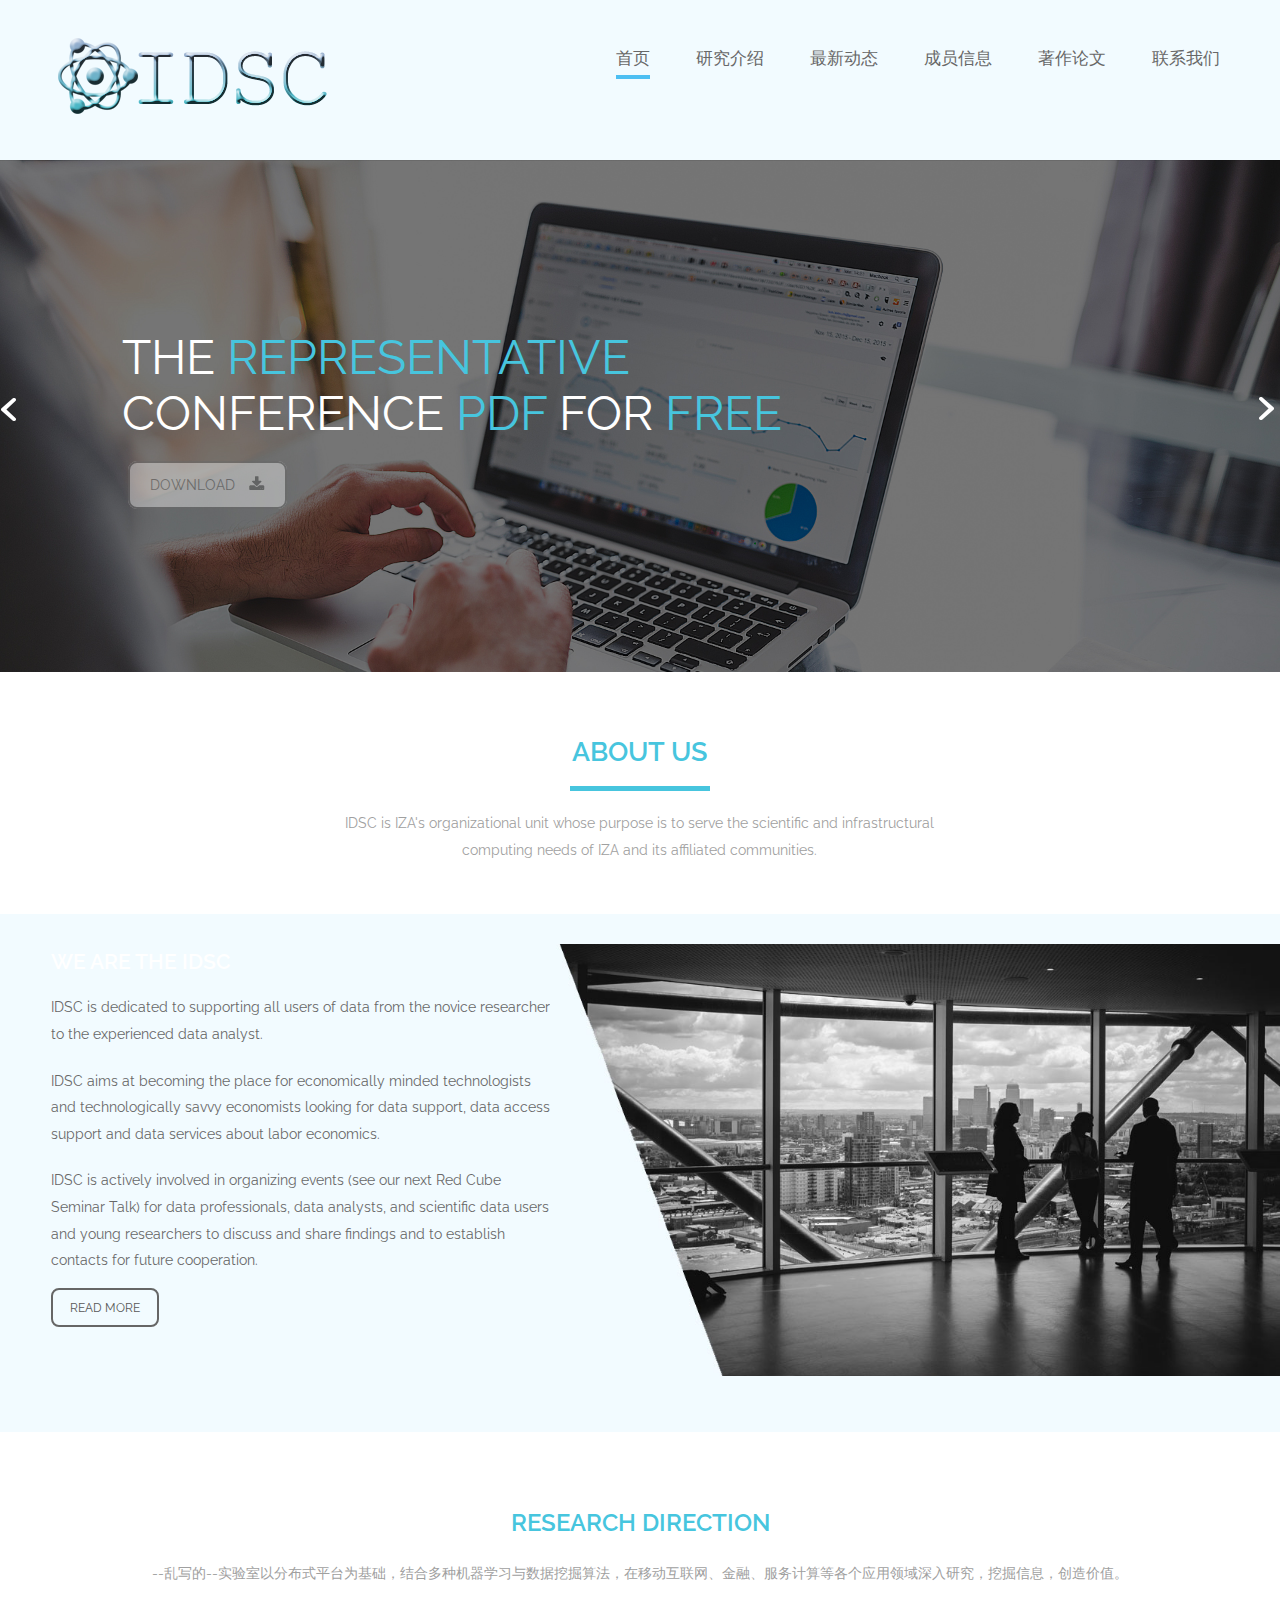
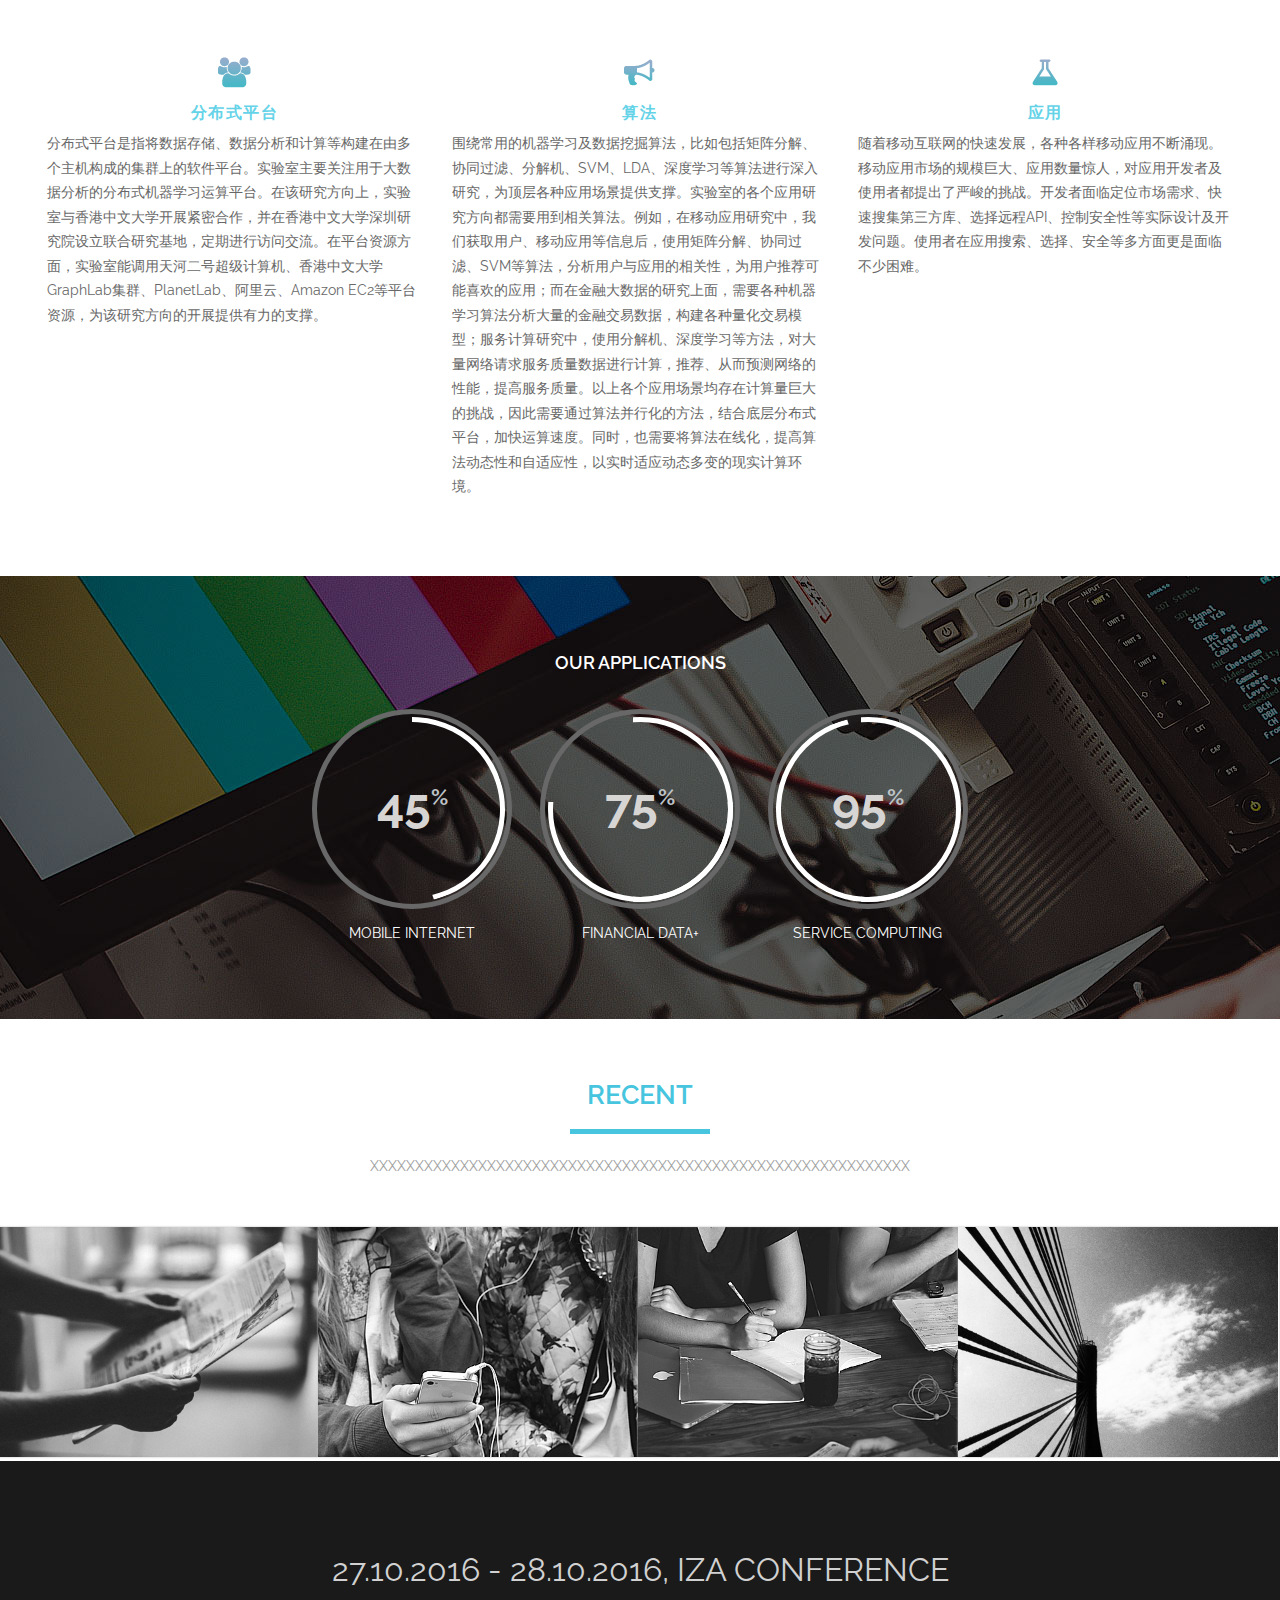
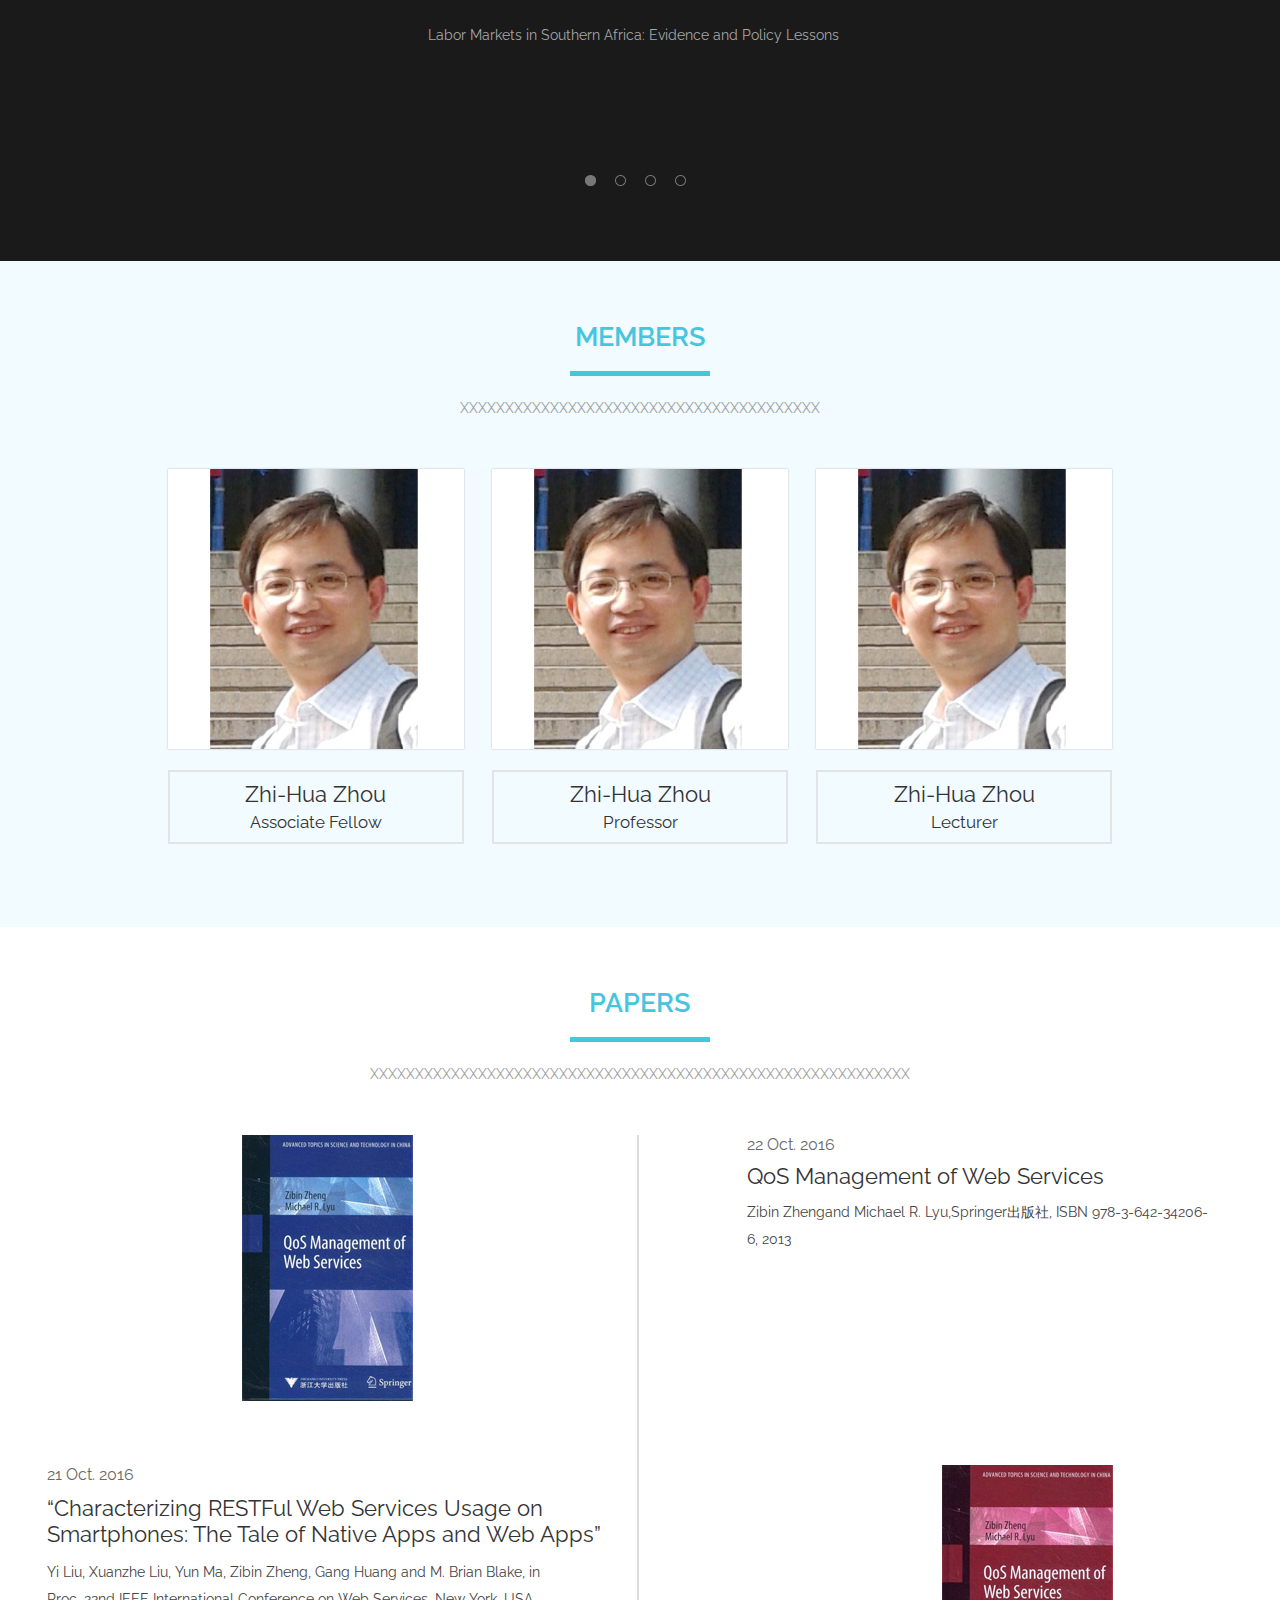
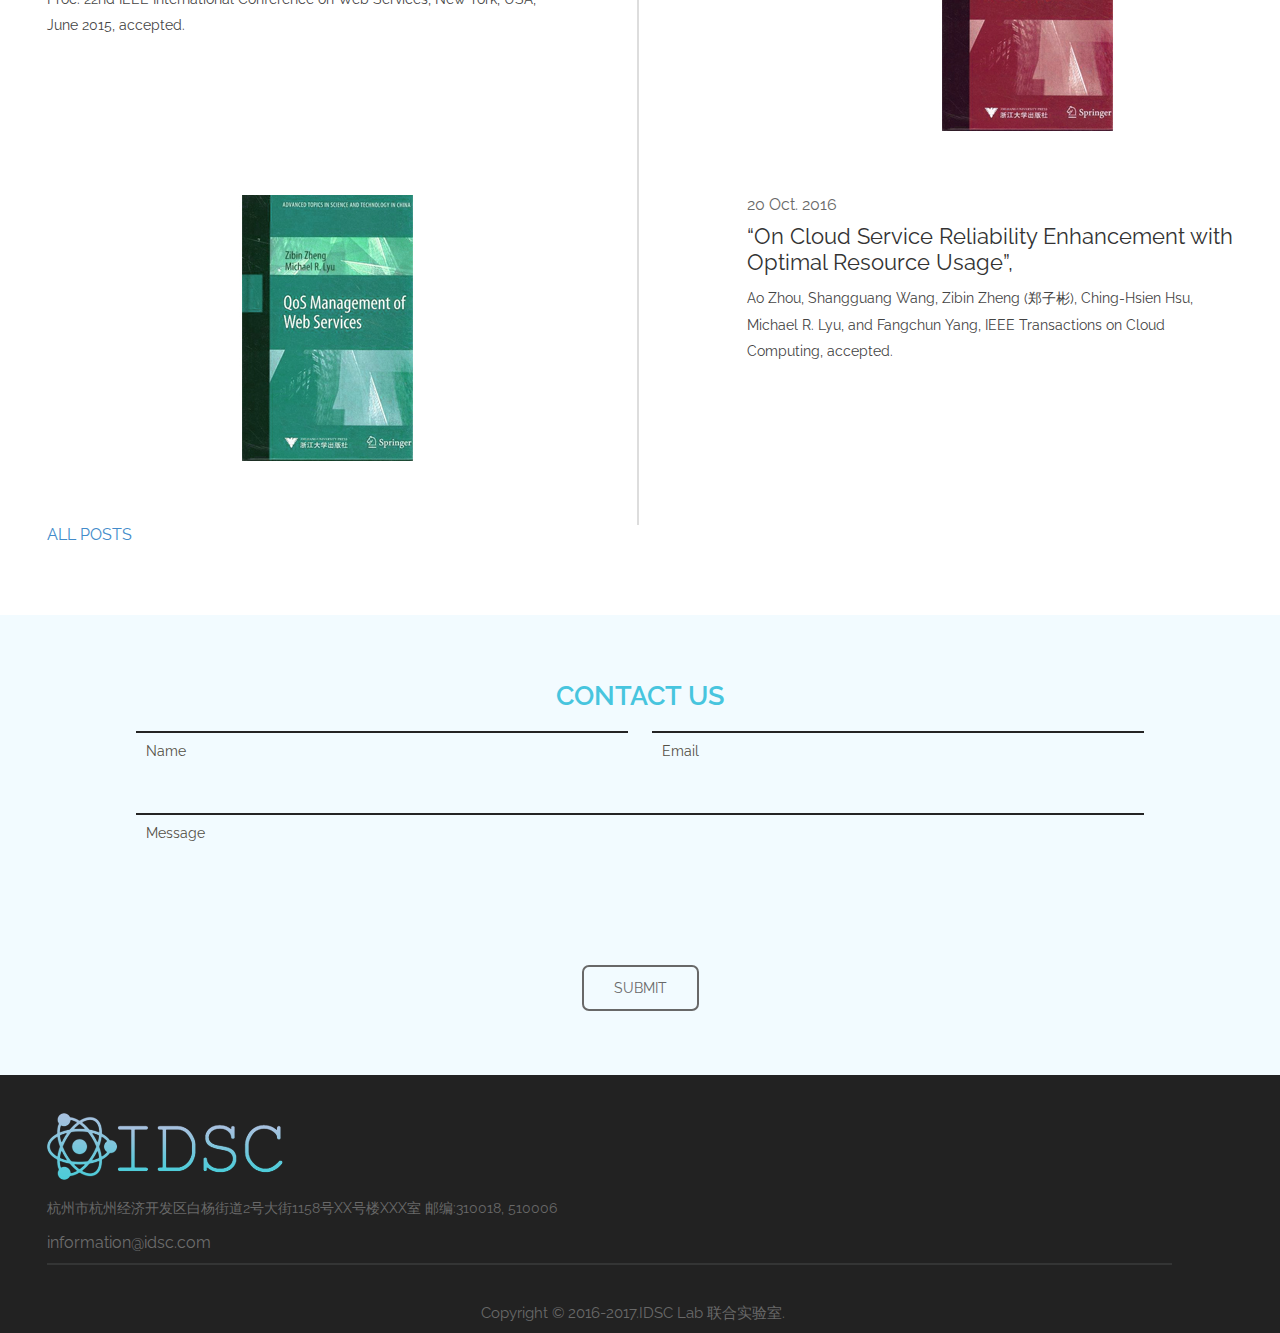
<file: idsc联合实验室/idsc联合实验室/index.html>
<!DOCTYPE HTML>
<html>
<head>
<title>IDSC Lab</title>

		<link href="css/bootstrap.min.css" rel='stylesheet' type='text/css' />
		<link href="css/bootstrap.css" rel='stylesheet' type='text/css' />
		<script type="text/javascript" src="js/bootstrap.js"></script>
		<script type="text/javascript" src="js/bootstrap.min.js"></script>
		<meta name="viewport" content="width=device-width, initial-scale=1">
		<meta http-equiv="Content-Type" content="text/html; charset=utf-8" />
		<script type="application/x-javascript"> addEventListener("load", function() { setTimeout(hideURLbar, 0); }, false); function hideURLbar(){ window.scrollTo(0,1); } </script>
		</script>
    	<link href='http://fonts.googleapis.com/css?family=Raleway:400,100,200,300,500,600,700,800,900' rel='stylesheet' type='text/css'>
    	<link href="css/style.css" rel="stylesheet" type="text/css" media="all" />
		<!--  jquery plguin -->
	    <script type="text/javascript" src="js/jquery.min.js"></script>
		<!--start slider -->
	    <link rel="stylesheet" href="css/fwslider.css" media="all">
		<script src="js/jquery-ui.min.js"></script>
		<script src="js/css3-mediaqueries.js"></script>
		<script src="js/fwslider.js"></script>
	<!--end slider -->
	 <script type="text/javascript">
			$(document).ready(function() {
			
				var defaults = {
		  			containerID: 'toTop', // fading element id
					containerHoverID: 'toTopHover', // fading element hover id
					scrollSpeed: 1200,
					easingType: 'linear' 
		 		};
				
				
				$().UItoTop({ easingType: 'easeOutQuart' });
				
			});
		</script>
		<!-- start testimonials -->
		<!-- da-slider -->
		<link rel="stylesheet" type="text/css" href="css/slider.css" />
		<script type="text/javascript" src="js/modernizr.custom.28468.js"></script>
<script type="text/javascript" src="js/jquery.cslider.js"></script>
	<script type="text/javascript">
			$(function() {

				$('#da-slider').cslider({
					autoplay : true,
					bgincrement : 450
				});

			});
		</script>
		<script type="text/javascript">
			$(function() {

				$('#da-slider1').cslider({
					autoplay : true,
					bgincrement : 450
				});

			});
		</script>


</head>
<body>
<!-- start header -->
<div class="header_bg">
	<!-- start header -->
<div class="header_bg">
	<!-----start-conatiner---->
		<div class="container">
			<!-----start-header---->
			<div class="header">
					<!----start-top-nav---->
		      <header id="topnav">
			        <nav>
			        		 <ul>
								<li class="active"><a  href="#home">首页</a></li>
								<li><a href="#about" class="scroll">研究介绍</a></li>
								<li><a href="#portfolio" class="scroll">最新动态</a></li>
								<li><a href="#team" class="scroll">成员信息</a></li>
								<li><a href="#blog" class="scroll">著作论文</a></li>
								<li class="last"><a href="#contact" class="scroll">联系我们</a></li>
								
							</ul>
		        	</nav>
			         <h1><a href="index.html"><img src="images/logo_1.png" alt=""/></a></h1>
			        	<a href="#" id="navbtn">Nav Menu</a>
			       <div class="clearfix"> </div>
		        </header>
		         <!----start-top-nav---->
		    </div>
		   <!-----start-header---->
		</div>
	</div>
		<script type="text/javascript"  src="js/menu.js"></script>
</div>
<!----start-images-slider---->
		<div class="images-slider">
			<!-- start slider -->
		    <div id="fwslider">
		        <div class="slider_container">
		            <div class="slide"> 
		                <!-- Slide image -->
		                    <img src="images/background_.jpg" alt=""/>
		                <!-- /Slide image -->
		                <!-- Texts container -->
		                <div class="slide_content">
		                    <div class="slide_content_wrap">
		                    	 <!-- Text description -->
		                        <p class="description" > </p> <!-- i dont know put what... -->
								
		                        <!-- /Text description -->
		                        <!-- Text title -->
		                        <h4 class="title">THE <span  style="color:#47c5de">REPRESENTATIVE</span><br>CONFERENCE
		                         <span style="color:#47c5de">PDF </span> FOR <span style="color:#47c5de">FREE</span></h4>
		                        <!-- /Text title -->
		                        <p class="description"><a href="index.html">DOWNLOAD <img src="images/download.png" alt=""/></a></p>
		                        <div class="slide-btns description">	                      
		                        </div>
		                    </div>
		                </div>
		                 <!-- /Texts container -->
		            </div>
		            <!-- /Duplicate to create more slides -->
		            <div class="slide">
		                <img src="images/background1_.jpg" alt=""/>
		                 <div class="slide_content">
		                    <div class="slide_content_wrap">
		                    	 <!-- Text description -->
		                        <p class="description">  </p>
		                        <!-- /Text description -->
		                        <!-- Text title -->
		                        <h4 class="title">THE <span>REPRESENTATIVE</span><br>PERIODICAL
		                         <span>PDF </span> FOR <span>FREE</span></h4>
		                        <!-- /Text title -->
		                        <p class="description"><a href="index.html">DOWNLOAD <img src="images/download.png" alt=""/></a></p>
		                        <div class="slide-btns description">	                      
		                        </div>
		                    </div>
		                </div>
		            </div>
		            <div class="slide">
		                <img src="images/background2_.jpg" alt=""/>
		                 <div class="slide_content">
		                    <div class="slide_content_wrap">
		                    	 <!-- Text description -->
		                        <p class="description"></p>
		                        <!-- /Text description -->
		                        <!-- Text title -->
		                        <h4 class="title">THE <span>LATEST</span> PROJECT <br>
		                         <span>PROGRESS</span></h4>
		                        <!-- /Text title -->
		                        <p class="description"><a href="index.html">LEARN MORE<img src="images/download.png" alt=""/></a></p>
		                        <div class="slide-btns description">	                      
		                        </div>
		                    </div>
		                </div>
		            </div>
		            <!--/slide -->
		        </div>
		        <div class="timers"> </div>
		        <div class="slidePrev"><span> </span></div>
		        <div class="slideNext"><span> </span></div>
		    </div>
		    <!--/slider -->
		</div>
<!-- about -->
		<div class="about" id="about">
	    	<div class="container">
				<div class="row">
				    <div class="col-md-12">			
				        <h3>ABOUT US</h3>
				        <span> </span>
				        <p  style="color:#a0a0a0">IDSC is IZA's organizational unit whose purpose is to serve the scientific and infrastructural computing needs of IZA and its affiliated communities.</p>
					</div>
				</div>		
			</div>
		</div>
        	
<div class="about-bottom">
		<div class="about-left pull-left">
			<h4>WE ARE THE IDSC</h4>
			<p>IDSC is dedicated to supporting all users of data from the novice researcher to the experienced data analyst. </p>
			<p>IDSC aims at becoming the place for economically minded technologists and technologically savvy economists looking for data support, data access support and data services about labor economics.</p>
			<p>IDSC is actively involved in organizing events (see our next Red Cube Seminar Talk) for data professionals, data analysts, and scientific data users and young researchers to discuss and share findings and to establish contacts for future cooperation.</p>
			<p><a href="index.html">READ MORE</a></p>
		</div>	
		<div class="about-right pull-right">
			<img src="images/about_.jpg" alt=""/>
		</div>
		<div class="clearfix"></div>
</div>
<!-- service -->
<div class="service text-center">
	<div class="container">
        <h3>RESEARCH DIRECTION</h3>
        <p style="color:#a0a0a0;text-align:center;">--乱写的--实验室以分布式平台为基础，结合多种机器学习与数据挖掘算法，在移动互联网、金融、服务计算等各个应用领域深入研究，挖掘信息，创造价值。</p>
       <div class="service-bottom">
	        <div class="row">
			    <div class="col-md-4">	
			    	<img src="images/contact.png" alt=""/>		
			        <h4><a href="index.html">分布式平台</a></h4>
			        <p style="color:#686868">分布式平台是指将数据存储、数据分析和计算等构建在由多个主机构成的集群上的软件平台。实验室主要关注用于大数据分析的分布式机器学习运算平台。在该研究方向上，实验室与香港中文大学开展紧密合作，并在香港中文大学深圳研究院设立联合研究基地，定期进行访问交流。在平台资源方面，实验室能调用天河二号超级计算机、香港中文大学GraphLab集群、PlanetLab、阿里云、Amazon EC2等平台资源，为该研究方向的开展提供有力的支撑。</p>
				</div>
				<div class="col-md-4">	
					<img src="images/flag.png" alt=""/>		
			        <h4><a href="index.html">算法</a></h4>
			        <p style="color:#686868">围绕常用的机器学习及数据挖掘算法，比如包括矩阵分解、协同过滤、分解机、SVM、LDA、深度学习等算法进行深入研究，为顶层各种应用场景提供支撑。实验室的各个应用研究方向都需要用到相关算法。例如，在移动应用研究中，我们获取用户、移动应用等信息后，使用矩阵分解、协同过滤、SVM等算法，分析用户与应用的相关性，为用户推荐可能喜欢的应用；而在金融大数据的研究上面，需要各种机器学习算法分析大量的金融交易数据，构建各种量化交易模型；服务计算研究中，使用分解机、深度学习等方法，对大量网络请求服务质量数据进行计算，推荐、从而预测网络的性能，提高服务质量。以上各个应用场景均存在计算量巨大的挑战，因此需要通过算法并行化的方法，结合底层分布式平台，加快运算速度。同时，也需要将算法在线化，提高算法动态性和自适应性，以实时适应动态多变的现实计算环境。</p>
				</div>
				<div class="col-md-4">	
					<img src="images/fl.png" alt=""/>		
			        <h4><a href="index.html">应用</a></h4>
			        <p style="color:#686868">随着移动互联网的快速发展，各种各样移动应用不断涌现。移动应用市场的规模巨大、应用数量惊人，对应用开发者及使用者都提出了严峻的挑战。开发者面临定位市场需求、快速搜集第三方库、选择远程API、控制安全性等实际设计及开发问题。使用者在应用搜索、选择、安全等多方面更是面临不少困难。 </p>
				</div>
			</div>	
		</div>	
   </div>
</div>
<!-- skills -->
<div class="skills text-center">
	<div class="container">
        <h4>OUR APPLICATIONS</h4>
       <div class="client">		
		<div class="pie-wrapper progress-45 style-2">
		  <span class="label">45<span class="smaller">%</span></span>
		  <div class="pie">
		    <div class="left-side half-circle"></div>
		    <div class="right-side half-circle"></div>
		  </div>
		  <div class="shadow"></div>
		  <h3>MOBILE INTERNET</h3>
		</div>
		<div class="pie-wrapper progress-75 style-2">
		  <span class="label">75<span class="smaller">%</span></span>
		  <div class="pie">
		    <div class="left-side half-circle"></div>
		    <div class="right-side half-circle"></div>
		  </div>
		  <div class="shadow"></div>
		   <h3>FINANCIAL DATA+</h3>
		</div>
		<div class="pie-wrapper progress-95 style-2">
		  <span class="label">95<span class="smaller">%</span></span>
		  <div class="pie">
		    <div class="left-side half-circle"></div>
		    <div class="right-side half-circle"></div>
		  </div>
		  <div class="shadow"></div>
		   <h3>SERVICE COMPUTING</h3>
		</div>
		</div>	
	</div>
   </div>
</div>
<!-- portfolio -->
<div class="portfilio" id="portfolio">
	<div class="container">
		<div class="about">	   
				<div class="row  Protects">
				    <div class="col-md-12">			
				        <h3>RECENT</h3>
				        <span></span>
				        <p  style="color:#a0a0a0">XXXXXXXXXXXXXXXXXXXXXXXXXXXXXXXXXXXXXXXXXXXXXXXXXXXXXXXXXXXX</p>
					</div>
				</div>		
		</div>	
	</div>	
	 <div class="port">
       		<ul>
					<li><div class="view view-fourth">
						     <img src="images/port1_.jpg" alt=""/>
							 <div class="mask">	
							      <div class="border">                   
									   <h2>IDSC  Lab</h2>
									   <span></span>
									   <p class="a">NEWS</p>		                       
								  </div>                                                 
							 </div>		
						</div>	
					</li>
					<li><div class="view view-fourth">
						     <img src="images/port2_.jpg" alt=""/>
							 <div class="mask">	
							      <div class="border">                   
									   <h2>IDSC  Lab</h2>
									   <span></span>
									   <p class="a">SHARE&COOPERATION</p>		                       
								  </div>                                                 
							 </div>		
						</div>	
					</li>
					<li><div class="view view-fourth">
						     <img src="images/port3_.jpg" alt=""/>
							 <div class="mask">	
							      <div class="border">                   
									   <h2>IDSC  Lab</h2>
									   <span></span>
									   <p class="a">METTING</p>		                       
								  </div>                                                 
							 </div>		
						</div>	
					</li>
					<li><div class="view view-fourth">
						     <img src="images/port4_.jpg" alt=""/>
							 <div class="mask">	
							      <div class="border">                   
									   <h2>IDSC  Lab</h2>
									   <span></span>
									   <p class="a">MORE+</p>		                       
								  </div>                                                 
							 </div>		
						</div>	
					</li>
			</ul>	
     </div>
    <div class="slider">
	<div id="da-slider1" class="da-slider">
							<!-- da-slider -->
							<div class="da-slide">
								<h2>27.10.2016 - 28.10.2016, IZA Conference</h2>
								<p>Labor Markets in Southern Africa: Evidence and Policy Lessons</p>							    
							</div>
							<div class="da-slide">
								<h2>29.10.2016 - 30.10.2016, IZA Conference</h2>
								<p>IZA/DFID Short Course on Program Evaluation</p>							    
							</div>
							<div class="da-slide">
								<h2>18.11.2016 - 19.11.2016, IZA Conference</h2>
								<p>ICID/IZA/Renmin University/UCW Workshop on the Chinese Labor Market in Transition</p>						    
							</div>
							<div class="da-slide">
								<h2>21.11.2016, IZA Conference</h2>
								<p>IZA/OECD Employment Seminar on Policies for a Better Working Environment</p>							    
							</div>
	</div><!-- da-slider -->			
</div> 
	<!-- <div class="port-text">
       		<p ><a href="index.html" style="color:#a0a0a0">LEARN MORE+</a></p>
     </div>-->
  
<div class="team" id="team">
	<div class="container">
		<div class="about">	   
				<div class="row">
				    <div class="col-md-12">			
				        <h3>MEMBERS</h3>
				        <span> </span>
				        <p  style="color:#a0a0a0">XXXXXXXXXXXXXXXXXXXXXXXXXXXXXXXXXXXXXXXX</p>
					</div>
				</div>		
		</div>	
		<div class="team-member">
			<ul>
				<li><div class="view1 view-fourth1">
						     <img src="images/zhihua.jpg" alt=""/>
							 <div class="mask1">	
							      <div class="border1">                   
									   <div class="social-icons-set">
											<ul>
												<li><a class="facebook" href="#"> </a></li>
												<li><a class="twitter" href="#"> </a></li>
												<li><a class="vimeo" href="#"> </a></li>								
												<div class="clear"> </div>
											</ul>
										</div>		                       
								  </div>                                                 
							 </div>	
					</div>	
					<div class="clearfix"></div>
					 <P><a href="member.html" target="_blank">Zhi-Hua Zhou<br><label>Associate Fellow</label></a></P>
				</li>
				<li><div class="view1 view-fourth1">
						     <img src="images/zhihua2.jpg" alt=""/>
							 <div class="mask1">	
							      <div class="border1">                   
									   <div class="social-icons-set">
											<ul>
												<li><a class="facebook" href="#"> </a></li>
												<li><a class="twitter" href="#"> </a></li>
												<li><a class="vimeo" href="#"> </a></li>								
												<div class="clear"> </div>
											</ul>
										</div>			                       
								  </div>                                                 
							 </div>		
					</div>	
					<div class="clearfix"></div>
					<P><a href="#">Zhi-Hua Zhou<br><label>Professor</label></a></P>
				</li>
				<li><div class="view1 view-fourth1">
						     <img src="images/zhihua3.jpg" alt=""/>
							 <div class="mask1">	
							      <div class="border1">                   
									  <div class="social-icons-set">
											<ul>
												<li><a class="facebook" href="#"> </a></li>
												<li><a class="twitter" href="#"> </a></li>
												<li><a class="vimeo" href="#"> </a></li>								
												<div class="clear"> </div>
											</ul>
										</div>			                       
								  </div>                                                 
							 </div>		
					</div>	
					<div class="clearfix">  </div>
					<P><a href="#">Zhi-Hua Zhou<br><label>Lecturer</label></a></P>
				</li>
			</ul>		
		</div>		
	</div>									
</div>

<div class="blog" id="blog">
	<div class="container">
		<div class="about">	   
				<div class="row">
				    <div class="col-md-12">			
				        <h3>PAPERS</h3>
				        <span></span>
				        <p style="color:#a0a0a0">XXXXXXXXXXXXXXXXXXXXXXXXXXXXXXXXXXXXXXXXXXXXXXXXXXXXXXXXXXXX</p>
					</div>
				</div>		
		</div>	
		 <div class="blog-bottom">
	        <div class="blog-left">
	        	<a href="index.html" ><img src="images/paper_img_1.jpg" alt=""/></a>
	        </div>
	        <!--<span class="circle"></span>-->
	         <div class="blog-right">       	
	        	<h6>22 Oct. 2016</h6>
	        	<h4>QoS Management of Web Services</h4>
	        	<p>Zibin Zhengand Michael R. Lyu,Springer出版社, ISBN 978-3-642-34206-6, 2013</p>
	        </div>
	        <div class="clearfix"></div>
         </div>
         <div class="blog-bottom">
	        <div class="blog-left">
	        	<h6>21 Oct. 2016</h6>
	        	<h4>“Characterizing RESTFul Web Services Usage on Smartphones: The Tale of Native Apps and Web Apps”</h4>
	        	<p> Yi Liu, Xuanzhe Liu, Yun Ma, Zibin Zheng, Gang Huang and M. Brian Blake, in Proc. 22nd IEEE International Conference on Web Services, New York, USA, June 2015, 
     accepted.</p>
	        </div>
	        <!--<span class="circle"></span>-->
	         <div class="blog-right">       	
	        	<a href="index.html" ><img src="images/paper_img_2.jpg" alt=""/></a>
	        </div>
	        <div class="clearfix"></div>
         </div>
          <div class="blog-bottom">
	        <div class="blog-left last">
	        <a href="index.html" ><img src="images/paper_img_3.jpg" alt=""/></a>
	        </div>
	       <!-- <span class="circle"> </span>-->
	        <div class="blog-right">       	
	        	<h6>20 Oct. 2016</h6>
	        	<h4>“On Cloud Service Reliability Enhancement with Optimal Resource Usage”,</h4>
	        	<p>  Ao Zhou, Shangguang Wang, Zibin Zheng (郑子彬), Ching-Hsien Hsu, Michael R. Lyu, and Fangchun Yang, IEEE Transactions on Cloud Computing, accepted.</p>
	        </div>
			
	        <div class="clearfix"> </div>
         </div>
		 <div class="paperbutton"><a href="index.html">ALL POSTS</a></div>
         <div id="allposts">
		 
		 <!--<div class="post" style="margin:0 auto;"><a href="#">All  Posts</a></div>
		 
		 <!--存在问题 没有修改好 = =</div>-->
	</div>
</div>

<!---start-contact---->
<div class="contact s4" id="contact">
	<div class="container">
		<div class="col-md-12">	
		<!--<span> </span>-->
		<h3>CONTACT US</h3>
			
			</div>
		<div class="row">
			<div class="col-md-12">
				<form>
					<input type="text" class="textbox" value="Name" onFocus="this.value = '';" onBlur="if (this.value == '') {this.value = 'Name';}">
					<input type="text" class="textbox" value="Email" onFocus="this.value = '';" onBlur="if (this.value == '') {this.value = 'Email';}">
					<textarea value="Message" onFocus="this.value = '';" onBlur="if (this.value == '') {this.value = 'Message';}">Message</textarea>
					<input type="submit" value="Submit">
				</form>
			</div>
		</div>
	</div>
</div>
<!---End-contact---->
<div class="footer-top">
	<div class="container">
		<div class="row">
			<div class="col-md-3">
				<a href="index.html"><img src="images/logo_.png" alt=""/></a>
			    <p>杭州市杭州经济开发区白杨街道2号大街1158号XX号楼XXX室 邮编:310018, 510006</p>
				<div class="foot">
					<span>information@idsc.com</span>
				</div>
				</div>
			</div>				  
			</div>	
		</div>
	</div>
</div>
<div class="footer">
	<div class="container">
		<div class="row">
 			<div class="col-md-12">	
				<div class="copy-right">
					<p>Copyright &copy; 2016-2017.IDSC Lab 联合实验室.</p>	
				</div>	
			</div>
		</div>
    </div>
</div>
 <!-- scroll_top_btn -->
		<script type="text/javascript" src="js/move-top.js"></script>
		<script type="text/javascript" src="js/easing.js"></script>
		<script type="text/javascript">
		jQuery(document).ready(function($) {
			$(".scroll").click(function(event){		
				event.preventDefault();
				$('html,body').animate({scrollTop:$(this.hash).offset().top},1200);
			});
		});
	</script>

		 <a href="#" id="toTop" style="display: block;"><span id="toTopHover" style="opacity: 1;"></span></a>

</body>
</html>
</file>
<file: idsc联合实验室/idsc联合实验室/css/fwslider.css>
/* ------------------------------- 3. Slider Styles ------------------------------- */
body > div.images-slider {
	margin-bottom: -5px;
}
#fwslider {
    position: relative;
    width:100%;
}
#fwslider .slide {
    display: none;
    position: absolute;
    top:0;
    left:0;
    z-index: 0;
    width:100%;
}
#fwslider .slide img {
   
}
#fwslider .slidePrev {
    position: absolute;
    top:50%;
    left:-50px;   
    z-index: 10;
}
#fwslider .slidePrev span {
	background-image: url("../images/sliderarrows.png");
	width: 60px;
	height: 60px;
	float: left;
	background-position: 13px 0px;
	background-repeat: no-repeat;
	cursor: pointer;
}
#fwslider .slideNext {
    position: absolute;
    top:50%;
    right:-50px;  
    z-index: 10;
}
#fwslider .slideNext span {
 	 background-image: url("../images/sliderarrows.png");
	width: 60px;
	height: 60px;
	float: left;
	background-position: -39px 0px;
	background-repeat: no-repeat;
	cursor: pointer;
}
#fwslider .timers {
    height:4px;
    position: absolute;
    bottom:15px;
    right:0;
    z-index: 3;
}
.slide-btns{
	margin-top: 0.5em;
}
.slide-btns ul li{
	display:inline-block;
	margin-right: 1em;
}
.slide-btns ul li a{
	color: #FFF;
	font-size: 0.72em;
	text-transform: uppercase;
	border:solid 2px #FFF;
	border-radius: 5px;
	padding: 0.8em 1.2em;
	transition:0.5s all;
	-webkit-transition:0.5s all;
	-moz-transition:0.5s all;
	-o-transition:0.5s all;
	display: block;
}
.slide-btns ul li a:hover{
	background:#1DD2AF;
	border:solid 2px #1DD2AF;
}
#fwslider .timer {
    height:4px;
    width:40px;
    background-color: #fff;
    float:left;
    margin-right: 10px;
}
#fwslider .progress {
    height:4px;
    width:0%;
    background-color:#2C3E50;
    float:left;
}
#fwslider .slide_content {
    top:0;
    left:0;
    position: absolute;
    width:100%;
    height:100%;
    min-height:650px;
}
#fwslider .slide_content_wrap { /* Slider Text Content Container Style */
    max-width:1280px;
    margin: 11.5% auto 0;
}
#fwslider .title {  /* Slider Title Style */
	font-family: 'Raleway', sans-serif;
	color: #fff;
	font-size:3em;
	padding:5px 20px 34px;
	font-style: normal;
	font-weight: 400;
	border:none;
	text-align:left;
}
#fwslider .title span{  /* Slider Title Style */
	color: #47c5de;
}
#fwslider .description { /* Slider Description Style */
	font-family: 'Raleway', sans-serif;
    opacity: 0;
    color:#ffffff;
    font-size: 1.2em;
    padding:0px 0 1em;
    clear:both;
   	text-align:left;
   	margin-left: 2%;
}
#fwslider .description a{ /* Slider Description Style */
	font-family: 'Raleway', sans-serif;
    color:#686868;
    font-size: 14px;
    padding:14px 20px;
    clear:both;
   	text-align:left;
   	text-decoration:none;
   	background: #FFF;
   	border:2.5px solid #686868;
   	border-radius: 9px;
   	-webkit-border-radius: 9px;
   	-moz-border-radius: 9px;
   	-o-border-radius: 9px;
   	-webkit-transition: all 0.3s ease-in-out;
	-moz-transition: all 0.3s ease-in-out;
	-o-transition: all 0.3s ease-in-out;
	transition: all 0.3s ease-in-out;
}
#fwslider .description a:hover{ /* Slider Description Style */
    color:#ffffff;
   	background: #add19d;
   	border:2.5px solid #686868;
}
p.description  a img{
	margin-left: 10px;
}
/* ------------------------------- 5. Media Query Max Width 719 ------------------------------- */
@media only screen and (max-width:1366px) {
    #fwslider .slide_content_wrap { display:block; }
    #fwslider .timers { display:none; }
    #fwslider .slide_content {cursor: pointer;}
    #fwslider .slide_content_wrap {
	max-width: 1280px;
	margin: 9.5% auto 0;
	}
	#fwslider .title {
		font-size: 3em;
		margin-left: 8%;
	}
	#fwslider .description {
		margin-left: 10%;
	}
}
@media only screen and (max-width: 1280px){
	  #fwslider .slide_content_wrap { display:block; }
    #fwslider .timers { display:none; }
    #fwslider .slide_content {cursor: pointer;}
    #fwslider .slide_content_wrap {
	max-width: 1280px;
	margin: 11.5% auto 0;
	}
	#fwslider .title {
		font-size: 3em;
	}
	#fwslider .description {
		font-size: 1em;
	}
}
@media only screen and (max-width: 1024px){
	  #fwslider .slide_content_wrap { display:block; }
    #fwslider .timers { display:none; }
    #fwslider .slide_content {cursor: pointer;}
    #fwslider .slide_content_wrap {
	max-width: 1280px;
	margin: 10.5% auto 0;
	}
	#fwslider .title {
		font-size: 2em;
	}
	#fwslider .description {
		margin-left: 10.5%;
	}
}
@media only screen and (max-width:768px){
	 #fwslider .title { font-size:2em; }
     #fwslider .description { /*-- font-size:12px;--*/font-size:1em;margin-left: 11%;}
     #fwslider .slide_content_wrap {
		max-width: 1280px;
		margin: 7.5% auto 0;
	}
}
@media only screen and (max-width:640px){
	 #fwslider .title { font-size:1.8em; }
     #fwslider .description { /*-- font-size:12px;--*/font-size: 0.875em;
	}
}
@media only screen and (max-width:480px){
     #fwslider .description { 
     	font-size: 0.875em;
		}
	#fwslider .slide_content_wrap {
	max-width: 1280px;
	margin:2% auto 0;
	}
	#fwslider .title {
	font-size: 1.2em;
	margin-left: 6%;
	line-height: 1.6em;
	}
}
@media only screen and (max-width:320px){
	 #fwslider .title { font-size: 1em;margin-left: 3%; }
     #fwslider .description { 
     	font-size: 0.8em;
     	padding: 0px 0 0.3em;
     	margin-left: 10%;
		}
	#fwslider .slide_content_wrap {
	max-width: 1280px;
	margin: 9.5% auto 0;
	}
	#fwslider .slideNext span,#fwslider .slidePrev span{
		display:none;
	}
	#fwslider .description a {
		display: none;
	}
}
</file>
<file: idsc联合实验室/idsc联合实验室/css/slider.css>
.da-slider{
	width: 100%;
	height:400px;
	position: relative;
	overflow: hidden;
	-webkit-transition: background-position 1s ease-out 0.5s;
	-moz-transition: background-position 1s ease-out 0.5s;
	-o-transition: background-position 1s ease-out 0.5s;
	-ms-transition: background-position 1s ease-out 0.5s;
	transition: background-position 1s ease-out 0.5s;
	text-align:center;
}
.da-slide{
	position: absolute;
	width: 100%;
	height: 100%;
	top: 0px;
	left: 0px;
	text-align: left;
}
.da-slide-current{
	z-index: 1000;
}
.da-slider-fb .da-slide{
	left: 100%;
}
.da-slider-fb  .da-slide.da-slide-current{
	left: 0px;
}
.da-slide h2,
.da-slide p,
.da-slide .da-link,
.da-slide .da-img{
	position: absolute;
	opacity: 0;
	left: 110%;
}
.da-slider-fb .da-slide h2,
.da-slider-fb .da-slide p,
.da-slider-fb .da-slide .da-link{
	left: 10%;
	opacity: 1;
}
.da-slider-fb .da-slide .da-img{
	left: 60%;
	opacity: 1;
}
.da-slide h2 {
	font-family: 'Raleway', sans-serif;
	text-transform: uppercase;
	color: #D1D1D1;
	width: 80%;
	top: 90px;
	font-size: 2em;
	white-space: nowrap;
	z-index: 10;
	text-align: center;
}
.da-slide p{
	font-family: 'Raleway', sans-serif;
	top: 160px;
	color:#A7A7A7;
	font-size: 0.8725em;
	height: 80px;
	overflow: hidden;
	line-height: 29px;
	text-align: center;
	margin: 0 auto;
	width: 50%;
	margin-left: 14.5%;
}
.da-img{
	display:none;
}
.da-slide .da-img{
	text-align: center;
	width: 30%;
	top: 51px;
	height: 256px;
	line-height: 320px;
	left: 110%; /*60%*/
}
.da-slide .da-link{
}
 .da-link:hover{
 	background:-webkit-gradient( linear, left top, left bottom, color-stop(0.05, #71b5d5), color-stop(1, #79bbff) );
	background:-moz-linear-gradient( center top, #71b5d5 5%, #79bbff 100% );
	background-color:#71b5d5;
 }
.da-dots{
	width: 99%;
	position: absolute;
	text-align: center;
	left: 0px;
	bottom: 75px;
	z-index: 2000;
	-moz-user-select: none;
	-webkit-user-select: none;
}
.da-dots span{
	display: inline-block;
	position: relative;
	width: 24px;
	height:24px;
	background: url(../images/slide-pagenat.png) no-repeat -11px 0px;
	margin: 3px;
	cursor: pointer;
}
.da-dots span.da-dots-current:after{
	content: '';
	width: 24px;
	height:24px;
	position: absolute;
	top: 1px;
	left: 1px;
	background: url(../images/slide-pagenat.png) no-repeat -30px -1px;
	display: inline-block;
}
.da-arrows{
	-moz-user-select: none;
	-webkit-user-select: none;
}
.da-arrows span{
	position: absolute;
	top: 64%;
	cursor: pointer;
	z-index: 2000;
	opacity: 0;
	height: 32px;
	width: 32px;
	-webkit-transition: opacity 0.4s ease-in-out-out 0.2s;
	-moz-transition: opacity 0.4s ease-in-out-out 0.2s;
	-o-transition: opacity 0.4s ease-in-out-out 0.2s;
	-ms-transition: opacity 0.4s ease-in-out-out 0.2s;
	transition: opacity 0.4s ease-in-out-out 0.2s;
}
.da-arrows-prev{
	background: url(../images/slider-icons.png) no-repeat -14px 0px;
}
.da-arrows-next{
	background: url(../images/slider-icons.png) no-repeat 0px 0px;
}
.da-slider:hover .da-arrows span{
	opacity: 1;
}
.da-arrows span:after{
}
.da-arrows span:hover:after{
	box-shadow: 1px 1px 4px rgba(0,0,0,0.3);
	-webkit-box-shadow: 1px 1px 4px rgba(0,0,0,0.3);
	-moz-box-shadow: 1px 1px 4px rgba(0,0,0,0.3);
	-o-box-shadow: 1px 1px 4px rgba(0,0,0,0.3);
}
.da-arrows span:active:after{
	box-shadow: 1px 1px 1px rgba(255,255,255,0.1);
	-webkit-box-shadow: 1px 1px 1px rgba(255,255,255,0.1);
	-moz-box-shadow: 1px 1px 1px rgba(255,255,255,0.1);
	-o-box-shadow: 1px 1px 1px rgba(255,255,255,0.1);
}
.da-arrows span.da-arrows-next:after{
	background-position: top right;
}
.da-arrows span.da-arrows-prev{
	left: 49%;
}
.da-arrows span.da-arrows-next{
	right: 49%;
}
.da-slide-current h2,
.da-slide-current p,
.da-slide-current .da-link{
	left: 10%;
	opacity: 1;
}
.da-slide-current .da-img{
	left: 60%;
	opacity: 1;
}
/* Animation classes and animations */
/* Slide in from the right*/
.da-slide-fromright h2{
	-webkit-animation: fromRightAnim1 0.6s ease-in-out 0.8s both;
	-moz-animation: fromRightAnim1 0.6s ease-in-out 0.8s both;
	-o-animation: fromRightAnim1 0.6s ease-in-out 0.8s both;
	-ms-animation: fromRightAnim1 0.6s ease-in-out 0.8s both;
	animation: fromRightAnim1 0.6s ease-in-out 0.8s both;
}
.da-slide-fromright p{
	-webkit-animation: fromRightAnim2 0.6s ease-in-out 0.8s both;
	-moz-animation: fromRightAnim2 0.6s ease-in-out 0.8s both;
	-o-animation: fromRightAnim2 0.6s ease-in-out 0.8s both;
	-ms-animation: fromRightAnim2 0.6s ease-in-out 0.8s both;
	animation: fromRightAnim2 0.6s ease-in-out 0.8s both;
}
.da-slide-fromright .da-link{
	-webkit-animation: fromRightAnim3 0.4s ease-in-out 1.2s both;
	-moz-animation: fromRightAnim3 0.4s ease-in-out 1.2s both;
	-o-animation: fromRightAnim3 0.4s ease-in-out 1.2s both;
	-ms-animation: fromRightAnim3 0.4s ease-in-out 1.2s both;
	animation: fromRightAnim3 0.4s ease-in-out 1.2s both;
}
.da-slide-fromright .da-img{
	-webkit-animation: fromRightAnim4 0.6s ease-in-out 0.8s both;
	-moz-animation: fromRightAnim4 0.6s ease-in-out 0.8s both;
	-o-animation: fromRightAnim4 0.6s ease-in-out 0.8s both;
	-ms-animation: fromRightAnim4 0.6s ease-in-out 0.8s both;
	animation: fromRightAnim4 0.6s ease-in-out 0.8s both;
}
@-webkit-keyframes fromRightAnim1{
	0%{ left: 110%; opacity: 0; }
	100%{ left: 10%; opacity: 1; }
}
@-webkit-keyframes fromRightAnim2{
	0%{ left: 110%; opacity: 0; }
	100%{ left: 10%; opacity: 1; }
}
@-webkit-keyframes fromRightAnim3{
	0%{ left: 110%; opacity: 0; }
	1%{ left: 10%; opacity: 0; }
	100%{ left: 10%; opacity: 1; }
}
@-webkit-keyframes fromRightAnim4{
	0%{ left: 110%; opacity: 0; }
	100%{ left: 60%; opacity: 1; }
}

@-moz-keyframes fromRightAnim1{
	0%{ left: 110%; opacity: 0; }
	100%{ left: 10%; opacity: 1; }
}
@-moz-keyframes fromRightAnim2{
	0%{ left: 110%; opacity: 0; }
	100%{ left: 10%; opacity: 1; }
}
@-moz-keyframes fromRightAnim3{
	0%{ left: 110%; opacity: 0; }
	1%{ left: 10%; opacity: 0; }
	100%{ left: 10%; opacity: 1; }
}
@-moz-keyframes fromRightAnim4{
	0%{ left: 110%; opacity: 0; }
	100%{ left: 60%; opacity: 1; }
}

@-o-keyframes fromRightAnim1{
	0%{ left: 110%; opacity: 0; }
	100%{ left: 10%; opacity: 1; }
}
@-o-keyframes fromRightAnim2{
	0%{ left: 110%; opacity: 0; }
	100%{ left: 10%; opacity: 1; }
}
@-o-keyframes fromRightAnim3{
	0%{ left: 110%; opacity: 0; }
	1%{ left: 10%; opacity: 0; }
	100%{ left: 10%; opacity: 1; }
}
@-o-keyframes fromRightAnim4{
	0%{ left: 110%; opacity: 0; }
	100%{ left: 60%; opacity: 1; }
}

@-ms-keyframes fromRightAnim1{
	0%{ left: 110%; opacity: 0; }
	100%{ left: 10%; opacity: 1; }
}
@-ms-keyframes fromRightAnim2{
	0%{ left: 110%; opacity: 0; }
	100%{ left: 10%; opacity: 1; }
}
@-ms-keyframes fromRightAnim3{
	0%{ left: 110%; opacity: 0; }
	1%{ left: 10%; opacity: 0; }
	100%{ left: 10%; opacity: 1; }
}
@-ms-keyframes fromRightAnim4{
	0%{ left: 110%; opacity: 0; }
	100%{ left: 60%; opacity: 1; }
}

@keyframes fromRightAnim1{
	0%{ left: 110%; opacity: 0; }
	100%{ left: 10%; opacity: 1; }
}
@keyframes fromRightAnim2{
	0%{ left: 110%; opacity: 0; }
	100%{ left: 10%; opacity: 1; }
}
@keyframes fromRightAnim3{
	0%{ left: 110%; opacity: 0; }
	1%{ left: 10%; opacity: 0; }
	100%{ left: 10%; opacity: 1; }
}
@keyframes fromRightAnim4{
	0%{ left: 110%; opacity: 0; }
	100%{ left: 60%; opacity: 1; }
}
/* Slide in from the left*/
.da-slide-fromleft h2{
	-webkit-animation: fromLeftAnim1 0.6s ease-in-out 0.6s both;
	-moz-animation: fromLeftAnim1 0.6s ease-in-out 0.6s both;
	-o-animation: fromLeftAnim1 0.6s ease-in-out 0.6s both;
	-ms-animation: fromLeftAnim1 0.6s ease-in-out 0.6s both;
	animation: fromLeftAnim1 0.6s ease-in-out 0.6s both;
}
.da-slide-fromleft p{
	-webkit-animation: fromLeftAnim2 0.6s ease-in-out 0.6s both;
	-moz-animation: fromLeftAnim2 0.6s ease-in-out 0.6s both;
	-o-animation: fromLeftAnim2 0.6s ease-in-out 0.6s both;
	-ms-animation: fromLeftAnim2 0.6s ease-in-out 0.6s both;
	animation: fromLeftAnim2 0.6s ease-in-out 0.6s both;
}
.da-slide-fromleft .da-link{
	-webkit-animation: fromLeftAnim3 0.4s ease-in-out 1.2s both;
	-moz-animation: fromLeftAnim3 0.4s ease-in-out 1.2s both;
	-o-animation: fromLeftAnim3 0.4s ease-in-out 1.2s both;
	-ms-animation: fromLeftAnim3 0.4s ease-in-out 1.2s both;
	animation: fromLeftAnim3 0.4s ease-in-out 1.2s both;
}
.da-slide-fromleft .da-img{
	-webkit-animation: fromLeftAnim4 0.6s ease-in-out 0.6s both;
	-moz-animation: fromLeftAnim4 0.6s ease-in-out 0.6s both;
	-o-animation: fromLeftAnim4 0.6s ease-in-out 0.6s both;
	-ms-animation: fromLeftAnim4 0.6s ease-in-out 0.6s both;
	animation: fromLeftAnim4 0.6s ease-in-out 0.6s both;
}
@-webkit-keyframes fromLeftAnim1{
	0%{ left: -110%; opacity: 0; }
	100%{ left: 10%; opacity: 1; }
}
@-webkit-keyframes fromLeftAnim2{
	0%{ left: -110%; opacity: 0; }
	100%{ left: 10%; opacity: 1; }
}
@-webkit-keyframes fromLeftAnim3{
	0%{ left: -110%; opacity: 0; }
	1%{ left: 10%; opacity: 0; }
	100%{ left: 10%; opacity: 1; }
}
@-webkit-keyframes fromLeftAnim4{
	0%{ left: -110%; opacity: 0; }
	100%{ left: 60%; opacity: 1; }
}

@-moz-keyframes fromLeftAnim1{
	0%{ left: -110%; opacity: 0; }
	100%{ left: 10%; opacity: 1; }
}
@-moz-keyframes fromLeftAnim2{
	0%{ left: -110%; opacity: 0; }
	100%{ left: 10%; opacity: 1; }
}
@-moz-keyframes fromLeftAnim3{
	0%{ left: -110%; opacity: 0; }
	1%{ left: 10%; opacity: 0; }
	100%{ left: 10%; opacity: 1; }
}
@-moz-keyframes fromLeftAnim4{
	0%{ left: -110%; opacity: 0; }
	100%{ left: 60%; opacity: 1; }
}

@-o-keyframes fromLeftAnim1{
	0%{ left: -110%; opacity: 0; }
	100%{ left: 10%; opacity: 1; }
}
@-o-keyframes fromLeftAnim2{
	0%{ left: -110%; opacity: 0; }
	100%{ left: 10%; opacity: 1; }
}
@-o-keyframes fromLeftAnim3{
	0%{ left: -110%; opacity: 0; }
	1%{ left: 10%; opacity: 0; }
	100%{ left: 10%; opacity: 1; }
}
@-o-keyframes fromLeftAnim4{
	0%{ left: -110%; opacity: 0; }
	100%{ left: 60%; opacity: 1; }
}

@-ms-keyframes fromLeftAnim1{
	0%{ left: -110%; opacity: 0; }
	100%{ left: 10%; opacity: 1; }
}
@-ms-keyframes fromLeftAnim2{
	0%{ left: -110%; opacity: 0; }
	100%{ left: 10%; opacity: 1; }
}
@-ms-keyframes fromLeftAnim3{
	0%{ left: -110%; opacity: 0; }
	1%{ left: 10%; opacity: 0; }
	100%{ left: 10%; opacity: 1; }
}
@-ms-keyframes fromLeftAnim4{
	0%{ left: -110%; opacity: 0; }
	100%{ left: 60%; opacity: 1; }
}

@keyframes fromLeftAnim1{
	0%{ left: -110%; opacity: 0; }
	100%{ left: 10%; opacity: 1; }
}
@keyframes fromLeftAnim2{
	0%{ left: -110%; opacity: 0; }
	100%{ left: 10%; opacity: 1; }
}
@keyframes fromLeftAnim3{
	0%{ left: -110%; opacity: 0; }
	1%{ left: 10%; opacity: 0; }
	100%{ left: 10%; opacity: 1; }
}
@keyframes fromLeftAnim4{
	0%{ left: -110%; opacity: 0; }
	100%{ left: 60%; opacity: 1; }
}
/* Slide out to the right */
.da-slide-toright h2{
	-webkit-animation: toRightAnim1 0.6s ease-in-out 0.6s both;
	-moz-animation: toRightAnim1 0.6s ease-in-out 0.6s both;
	-o-animation: toRightAnim1 0.6s ease-in-out 0.6s both;
	-ms-animation: toRightAnim1 0.6s ease-in-out 0.6s both;
	animation: toRightAnim1 0.6s ease-in-out 0.6s both;
}
.da-slide-toright p{
	-webkit-animation: toRightAnim2 0.6s ease-in-out 0.3s both;
	-moz-animation: toRightAnim2 0.6s ease-in-out 0.3s both;
	-o-animation: toRightAnim2 0.6s ease-in-out 0.3s both;
	-ms-animation: toRightAnim2 0.6s ease-in-out 0.3s both;
	animation: toRightAnim2 0.6s ease-in-out 0.3s both;
}
.da-slide-toright .da-link{
	-webkit-animation: toRightAnim3 0.4s ease-in-out both;
	-moz-animation: toRightAnim3 0.4s ease-in-out both;
	-o-animation: toRightAnim3 0.4s ease-in-out both;
	-ms-animation: toRightAnim3 0.4s ease-in-out both;
	animation: toRightAnim3 0.4s ease-in-out both;
}
.da-slide-toright .da-img{
	-webkit-animation: toRightAnim4 0.6s ease-in-out both;
	-moz-animation: toRightAnim4 0.6s ease-in-out both;
	-o-animation: toRightAnim4 0.6s ease-in-out both;
	-ms-animation: toRightAnim4 0.6s ease-in-out both;
	animation: toRightAnim4 0.6s ease-in-out both;
}
@-webkit-keyframes toRightAnim1{
	0%{ left: 10%;  opacity: 1; }
	100%{ left: 100%; opacity: 0; }
}
@-webkit-keyframes toRightAnim2{
	0%{ left: 10%;  opacity: 1; }
	100%{ left: 100%; opacity: 0; }
}
@-webkit-keyframes toRightAnim3{
	0%{ left: 10%;  opacity: 1; }
	99%{ left: 10%; opacity: 0; }
	100%{ left: 100%; opacity: 0; }
}
@-webkit-keyframes toRightAnim4{
	0%{ left: 60%;  opacity: 1; }
	30%{ left: 55%;  opacity: 1; }
	100%{ left: 100%; opacity: 0; }
}

@-moz-keyframes toRightAnim1{
	0%{ left: 10%;  opacity: 1; }
	100%{ left: 100%; opacity: 0; }
}
@-moz-keyframes toRightAnim2{
	0%{ left: 10%;  opacity: 1; }
	100%{ left: 100%; opacity: 0; }
}
@-moz-keyframes toRightAnim3{
	0%{ left: 10%;  opacity: 1; }
	99%{ left: 10%; opacity: 0; }
	100%{ left: 100%; opacity: 0; }
}
@-moz-keyframes toRightAnim4{
	0%{ left: 60%;  opacity: 1; }
	30%{ left: 55%;  opacity: 1; }
	100%{ left: 100%; opacity: 0; }
}

@-o-keyframes toRightAnim1{
	0%{ left: 10%;  opacity: 1; }
	100%{ left: 100%; opacity: 0; }
}
@-o-keyframes toRightAnim2{
	0%{ left: 10%;  opacity: 1; }
	100%{ left: 100%; opacity: 0; }
}
@-o-keyframes toRightAnim3{
	0%{ left: 10%;  opacity: 1; }
	99%{ left: 10%; opacity: 0; }
	100%{ left: 100%; opacity: 0; }
}
@-o-keyframes toRightAnim4{
	0%{ left: 60%;  opacity: 1; }
	30%{ left: 55%;  opacity: 1; }
	100%{ left: 100%; opacity: 0; }
}

@-ms-keyframes toRightAnim1{
	0%{ left: 10%;  opacity: 1; }
	100%{ left: 100%; opacity: 0; }
}
@-ms-keyframes toRightAnim2{
	0%{ left: 10%;  opacity: 1; }
	100%{ left: 100%; opacity: 0; }
}
@-ms-keyframes toRightAnim3{
	0%{ left: 10%;  opacity: 1; }
	99%{ left: 10%; opacity: 0; }
	100%{ left: 100%; opacity: 0; }
}
@-ms-keyframes toRightAnim4{
	0%{ left: 60%;  opacity: 1; }
	30%{ left: 55%;  opacity: 1; }
	100%{ left: 100%; opacity: 0; }
}

@keyframes toRightAnim1{
	0%{ left: 10%;  opacity: 1; }
	100%{ left: 100%; opacity: 0; }
}
@keyframes toRightAnim2{
	0%{ left: 10%;  opacity: 1; }
	100%{ left: 100%; opacity: 0; }
}
@keyframes toRightAnim3{
	0%{ left: 10%;  opacity: 1; }
	99%{ left: 10%; opacity: 0; }
	100%{ left: 100%; opacity: 0; }
}
@keyframes toRightAnim4{
	0%{ left: 60%;  opacity: 1; }
	30%{ left: 55%;  opacity: 1; }
	100%{ left: 100%; opacity: 0; }
}
/* Slide out to the left*/
.da-slide-toleft h2{
	-webkit-animation: toLeftAnim1 0.6s ease-in-out both;
	-moz-animation: toLeftAnim1 0.6s ease-in-out both;
	-o-animation: toLeftAnim1 0.6s ease-in-out both;
	-ms-animation: toLeftAnim1 0.6s ease-in-out both;
	animation: toLeftAnim1 0.6s ease-in-out both;
}
.da-slide-toleft p{
	-webkit-animation: toLeftAnim2 0.6s ease-in-out 0.3s both;
	-moz-animation: toLeftAnim2 0.6s ease-in-out 0.3s both;
	-o-animation: toLeftAnim2 0.6s ease-in-out 0.3s both;
	-ms-animation: toLeftAnim2 0.6s ease-in-out 0.3s both;
	animation: toLeftAnim2 0.6s ease-in-out 0.3s both;
}
.da-slide-toleft .da-link{
	-webkit-animation: toLeftAnim3 0.6s ease-in-out 0.6s both;
	-moz-animation: toLeftAnim3 0.6s ease-in-out 0.6s both;
	-o-animation: toLeftAnim3 0.6s ease-in-out 0.6s both;
	-ms-animation: toLeftAnim3 0.6s ease-in-out 0.6s both;
	animation: toLeftAnim3 0.6s ease-in-out 0.6s both;
}
.da-slide-toleft .da-img{
	-webkit-animation: toLeftAnim4 0.6s ease-in-out 0.5s both;
	-moz-animation: toLeftAnim4 0.6s ease-in-out 0.5s both;
	-o-animation: toLeftAnim4 0.6s ease-in-out 0.5s both;
	-ms-animation: toLeftAnim4 0.6s ease-in-out 0.5s both;
	animation: toLeftAnim4 0.6s ease-in-out 0.5s both;
}
@-webkit-keyframes toLeftAnim1{
	0%{ left: 10%;  opacity: 1; }
	30%{ left: 15%;  opacity: 1; }
	100%{ left: -50%; opacity: 0; }
}
@-webkit-keyframes toLeftAnim2{
	0%{ left: 10%;  opacity: 1; }
	30%{ left: 15%;  opacity: 1; }
	100%{ left: -50%; opacity: 0; }
}
@-webkit-keyframes toLeftAnim3{
	0%{ left: 10%;  opacity: 1; }
	100%{ left: -50%; opacity: 0; }
}
@-webkit-keyframes toLeftAnim4{
	0%{ left: 60%;  opacity: 1; }
	70%{ left: 30%;  opacity: 0; }
	100%{ left: -50%; opacity: 0; }
}

@-moz-keyframes toLeftAnim1{
	0%{ left: 10%;  opacity: 1; }
	30%{ left: 15%;  opacity: 1; }
	100%{ left: -50%; opacity: 0; }
}
@-moz-keyframes toLeftAnim2{
	0%{ left: 10%;  opacity: 1; }
	30%{ left: 15%;  opacity: 1; }
	100%{ left: -50%; opacity: 0; }
}
@-moz-keyframes toLeftAnim3{
	0%{ left: 10%;  opacity: 1; }
	100%{ left: -50%; opacity: 0; }
}
@-moz-keyframes toLeftAnim4{
	0%{ left: 60%;  opacity: 1; }
	70%{ left: 30%;  opacity: 0; }
	100%{ left: -50%; opacity: 0; }
}

@-o-keyframes toLeftAnim1{
	0%{ left: 10%;  opacity: 1; }
	30%{ left: 15%;  opacity: 1; }
	100%{ left: -50%; opacity: 0; }
}
@-o-keyframes toLeftAnim2{
	0%{ left: 10%;  opacity: 1; }
	30%{ left: 15%;  opacity: 1; }
	100%{ left: -50%; opacity: 0; }
}
@-o-keyframes toLeftAnim3{
	0%{ left: 10%;  opacity: 1; }
	100%{ left: -50%; opacity: 0; }
}
@-o-keyframes toLeftAnim4{
	0%{ left: 60%;  opacity: 1; }
	70%{ left: 30%;  opacity: 0; }
	100%{ left: -50%; opacity: 0; }
}

@-ms-keyframes toLeftAnim1{
	0%{ left: 10%;  opacity: 1; }
	30%{ left: 15%;  opacity: 1; }
	100%{ left: -50%; opacity: 0; }
}
@-ms-keyframes toLeftAnim2{
	0%{ left: 10%;  opacity: 1; }
	30%{ left: 15%;  opacity: 1; }
	100%{ left: -50%; opacity: 0; }
}
@-ms-keyframes toLeftAnim3{
	0%{ left: 10%;  opacity: 1; }
	100%{ left: -50%; opacity: 0; }
}
@-ms-keyframes toLeftAnim4{
	0%{ left: 60%;  opacity: 1; }
	70%{ left: 30%;  opacity: 0; }
	100%{ left: -50%; opacity: 0; }
}

@keyframes toLeftAnim1{
	0%{ left: 10%;  opacity: 1; }
	30%{ left: 15%;  opacity: 1; }
	100%{ left: -50%; opacity: 0; }
}
@keyframes toLeftAnim2{
	0%{ left: 10%;  opacity: 1; }
	30%{ left: 15%;  opacity: 1; }
	100%{ left: -50%; opacity: 0; }
}
@keyframes toLeftAnim3{
	0%{ left: 10%;  opacity: 1; }
	100%{ left: -50%; opacity: 0; }
}
@keyframes toLeftAnim4{
	0%{ left: 60%;  opacity: 1; }
	70%{ left: 30%;  opacity: 0; }
	100%{ left: -50%; opacity: 0; }
}
@media only screen and (max-width: 1440px) and (min-width:1366px) {
	.da-dots {
		bottom: 55px;
	}
	.da-arrows span {
		top: 43%;
	}
}
@media only screen and (max-width: 1366px) and (min-width:1280px) {
	.da-dots {
		bottom: 55px;
	}
	.da-arrows span {
		top: 70%;
	}
}
@media only screen and (max-width: 1280px) and (min-width:1024px) {
	.da-dots {
		bottom: 55px;
	}
	.da-arrows span {
		top: 66%;
	}
}
@media only screen and (max-width: 1024px) and (min-width:768px) {
	.da-dots {
		width:100%
	}
	.da-arrows span {
		top: 62%;
	}
	.da-arrows span.da-arrows-prev {
		left: 49%;
	}
	.da-arrows span.da-arrows-next {
		right: 48%;
	}
	.da-slider {
		height: 430px;
	}
	.da-slide .da-link {
		margin-left: 30%;
	}
	.da-slide h2 {
		font-size: 1.5em;
	}
}
@media only screen and (max-width: 768px) and (min-width:640px) {
	.da-dots {
		width:100%
	}
	.da-arrows span {
		top: 68%;
	}
	.da-arrows span.da-arrows-prev {
		left: 50%;
	}
	.da-slider {
		height:380px;
	}
	.da-slide .da-link {
		margin-left: 28%;
	}
	.da-slide h2{
		font-size:1em;
		top:70px;
	}
	.da-slide p{
		top: 139px;
	}
	.da-slide .da-link {
		top: 220px;
	}
}
@media only screen and (max-width: 640px) and (min-width:480px) {
	.da-dots {
		width:100%;
		bottom: 44px;
	}
	.da-arrows span {
		top: 65%;
	}
	.da-slider {
		height:300px;
	}
	.da-slide .da-link {
		margin-left: 28%;
	}
	.da-slide h2{
		margin-left:14px;
		font-size: 1em;
		top:70px;
	}
	.da-slide p{
		font-size:0.8125em;
		width: 70%;
		margin-left: 35px;
		top: 105px;
	}
	.da-slide .da-link {
		top: 220px;
	}
}
@media only screen and (max-width: 480px) and (min-width:320px) {
	.da-dots {
		width:100%
	}
	.da-slider {
		height: 240px;
	}
	.da-slide .da-link {
		margin-left: 28%;
	}
	.da-slide h2{
		font-size: 1em;
		top: 35px;
	}
	.da-slide p{
		top: 75px;
		font-size:0.8125em;
	}
	.da-slide .da-link {
		top:250px;
		height:35px;
		width:126px;
		line-height:38px;
		font-size:0.875em;
	}
	.da-arrows span {
		top: 62%;
	}
	.da-arrows span.da-arrows-next {
		right: 50%;
	}
	.da-dots {
		bottom: 19px;
	}
	
}
@media only screen and (max-width: 320px) and (min-width:240px) {
	.da-dots {
		width:100%
	}
	.da-slider {
		height:280px;
	}
	.da-slide .da-link {
		margin-left: 12%;
	}
	.da-slide h2{
		width:70%;
		top: 50px;
		font-size: 1em;
		margin-left:10px;
	}
	.da-slide p{
		width:70%;
		margin-left:20px;
		top: 80px;
		font-size:12px;
	}
	.da-slide .da-link {
		top:170px;
		height:30px;
		width:120px;
		line-height:33px;
		font-size:0.875em;
	}
	.da-arrows span.da-arrows-next {
		right: 42%;
	}
	.da-arrows span.da-arrows-prev{
		left: 48%;
	}
	.da-arrows span {
		top: 66%;
	}
}
</file>
<file: idsc联合实验室/idsc联合实验室/css/style.css>
/*
Author: W3layout
Author URL: http://w3layouts.com
License: Creative Commons Attribution 3.0 Unported
License URL: http://creativecommons.org/licenses/by/3.0/
*/
/* reset */
html,body,div,span,applet,object,iframe,h1,h2,h3,h4,h5,h6,p,blockquote,pre,a,abbr,acronym,address,big,cite,code,del,dfn,em,img,ins,kbd,q,s,samp,small,strike,strong,sub,sup,tt,var,b,u,i,dl,dt,dd,ol,nav ul,nav li,fieldset,form,label,legend,table,caption,tbody,tfoot,thead,tr,th,td,article,aside,canvas,details,embed,figure,figcaption,footer,header,hgroup,menu,nav,output,ruby,section,summary,time,mark,audio,video{margin:0;padding:0;border:0;font-size:100%;font:inherit;vertical-align:baseline;}
article, aside, details, figcaption, figure,footer, header, hgroup, menu, nav, section {display: block;}
ol,ul{list-style:none;margin:0;padding:0;}
blockquote,q{quotes:none;}
blockquote:before,blockquote:after,q:before,q:after{content:'';content:none;}
table{border-collapse:collapse;border-spacing:0;}
/* start editing from here */
a{text-decoration:none;}
.txt-rt{text-align:right;}/* text align right */
.txt-lt{text-align:left;}/* text align left */
.txt-center{text-align:center;}/* text align center */
.float-rt{float:right;}/* float right */
.float-lt{float:left;}/* float left */
.clear{clear:both;}/* clear float */
.pos-relative{position:relative;}/* Position Relative */
.pos-absolute{position:absolute;}/* Position Absolute */
.vertical-base{	vertical-align:baseline;}/* vertical align baseline */
.vertical-top{	vertical-align:top;}/* vertical align top */
.underline{	padding-bottom:5px;	border-bottom: 1px solid #eee; margin:0 0 20px 0;}/* Add 5px bottom padding and a underline */
nav.vertical ul li{	display:block;}/* vertical menu */
nav.horizontal ul li{	display: inline-block;}/* horizontal menu */
img{max-width:100%;}
/*end reset*/
body {
	font-family: 'Raleway', sans-serif;
	 background:#ffffff;
	font-size:100%;
}
/* start header */
.header_bg{
	background-color: #f2fbff;
	
}
.header{
	padding: 1% 0%;
}
/*-----start-header----*/
.logo{
	float:left;
	margin:2.2em 1.3em;
}
.logo a{
	margin:0 auto;
	font-size:2em;
	font-weight:600;
	color:#fff;
}
/*****/
#w {
  max-width:70%%;
  margin: 0 auto;
}

#content {
  margin: 0 0em;
  background: #fff;
}

#pagebody {
  padding: 15px 25px;
}

/* navigation bar */
#topnav {
  display: block;
  width: 100%;
  position: relative;
}

#topnav h1 {
  float: left;
  padding:1.3em 0em;
}
#topnav h1 a {
  text-decoration: none;
  	padding: 1px 7px;
	display: block;
	color: #fff;
	font-size: 2.5em;
	font-weight:400;
}

#topnav #navbtn {
  display: none;
  float: right;
  top: 0;
  width:32px;
  padding: 2.5em 0em;
  background: url('../images/menu-nav.png') center no-repeat;
  text-indent: -99999px;
  overflow: hidden;
  height:22px;
}

#topnav nav {
  position: absolute;
  top: 0; 
  right: -10px;
  padding: 2.2em 0em;
}

#topnav nav ul {
  list-style: none;
}
#topnav nav ul li {
  display: block;
  float: left;
  margin:0em 0.5em;
}

#topnav nav ul li a {
  font-size: 17px;
	color: #686868;
	padding:7px 0;
	/*text-transform: uppercase; */
	font-family: 'Raleway', sans-serif;
	margin:0px 15px;
	font-weight: 500;
	text-decoration:none;
	-webkit-transition: all 0.3s ease-in-out;
	-moz-transition: all 0.3s ease-in-out;
	-o-transition: all 0.3s ease-in-out;
	transition: all 0.3s ease-in-out;
 	font-family: 'Raleway', sans-serif;
}
#topnav nav ul li a:hover {
  border-bottom: 4px solid #4dbff2;
  color: #4dbff2;
}
#topnav nav ul li.active>a {
  border-bottom: 4px solid #4dbff2;
}
/* footer block */
#btmnav {
  display: block;
  padding: 5px 0;
  border-top: 1px solid #cfcfcf;
  font-size: 1.1em;
  font-weight: normal;
}

#btmnav .credits { 
  color: #999;
  line-height: 1.45em;
}
#btmnav nav { padding: 9px 0; padding-bottom: 15px; }
#btmnav nav ul li { display: inline; }
#btmnav nav ul li a { font-weight: bold; }


/* responsive styles */
@media screen and (max-width: 800px) {
  h2 { font-size: 2.2em; }
  p { font-size: 1.45em; line-height: 1.55em; }
  #topnav h1 {
	padding: 1.4em 0em;
	}
	#topnav #navbtn {
	padding:0.5em 0em;
	}
  #topnav { height: auto; }
  #topnav nav { 
    display: none; 
    position: static;
    width: 100%;
    padding:0;
    top: auto;
    right: auto;
  }
  #topnav nav ul li { float: none; margin: 0;  background: #f0f0f0;}
  #topnav nav ul li a {
    display: block;
    width: 100%;
    line-height:1.9em;
    border: 0;
    border-radius:0px;
    padding: 9px 9px;
    color:#303030;
    border-bottom: 1px solid rgba(90, 85, 73, 0.17);
	box-sizing: border-box;
	-moz-box-sizing: border-box;
	-webkit-box-sizing: border-box;
	-webkit-transition: all 0.3s ease-out;
	-moz-transition: all 0.3s ease-out;
	-ms-transition: all 0.3s ease-out;
	-o-transition: all 0.3s ease-out;
	transition: all 0.3s ease-out;
	background: none;
  }
  #topnav nav ul li a.sel {
    color: #6f8767;
    background: #cbdcc5;
  }
  
  #topnav #navbtn {
  	display: block;
	padding: 2.5em 0;
  }
}
/*---End-top-header----*/
/*--- about ---*/
.ad728x90{
	text-align: center;
}
 .about{
 	padding:5% 0 4%;
 	text-align: center;
 }
 .about h3{
 	font-family: 'Raleway', sans-serif;
 	font-size: 1.7em;
 	color:#47c5de;
 	font-weight: 600;
 }
.about p {
	font-family: 'Raleway', sans-serif;
	font-size: 0.8755em;
	font-weight: 400;
	width: 55%;
	line-height: 1.9em;
	margin: 2% auto 0;
}
.about span {
	padding: 0px 70px ;
	
	border-bottom: 5px solid #47c5de;
}

.about-bottom{
	background: #f2fbff;
}
.about-left {
	width: 27%;
	margin-left: 15%;
}
.about-left h4{
	font-family: 'Raleway', sans-serif;
 	font-size: 1.3em;
 	color:#ffffff;
 	font-weight: 600;
 	margin-top: 20%;
}
.about-left p {
	font-family: 'Raleway', sans-serif;
	font-size: 0.8755em;
	color: #686868;
	font-weight: 400;
	line-height: 1.9em;
	margin: 4% 0 0%;
}
.about-right{
	width: 57%;
	padding:30px 0px 0px 0px ;
}
.about-left p a{
	font-family: 'Raleway', sans-serif;
	font-size: 0.8755em;
	color: #575757;
	padding: 10px 17px;
	border:2px solid #666;
	text-decoration: none;
	-webkit-transition: all 0.3s ease-in-out;
	-moz-transition: all 0.3s ease-in-out;
	-o-transition: all 0.3s ease-in-out;
	transition: all 0.3s ease-in-out;
	border-radius: 8px;
   	-webkit-border-radius: 8px;
   	-moz-border-radius: 8px;
   	-o-border-radius: 8px;
}
.about-left p a:hover{
	background: #add19d;
	border:2px solid #686868;
	color: #fff;
}
.Protects{
	
}
/*--- services ---*/
.ad300x250-2{
	padding-top:2em;
	text-align:center;
}
.service.text-center{
	padding:6% 0;
}
.service h3{
	font-family: 'Raleway', sans-serif;
 	font-size: 1.5em;
 	color:#47c5de;
 	font-weight: 600;
}
.service p{
	font-family: 'Raleway', sans-serif;
	font-size: 0.85em;
	color: #575757;
	font-weight: 400;
	line-height: 1.8em;
	width: 100%;
	margin: 2% auto 0;
	text-align:left;
	
}
.service h4 a{
	font-family: '微软雅黑', sans-serif;
 	font-size: 1em;
	letter-spacing:1.5px;
 	color:#64d3e8;
 	font-weight: 600;
 	text-decoration:none;
 	-webkit-transition: all 0.3s ease-in-out;
	-moz-transition: all 0.3s ease-in-out;
	-o-transition: all 0.3s ease-in-out;
	transition: all 0.3s ease-in-out;
}
.service h4 a:hover{
 	color: #96adcd;
	font-size: 1.15em;
}
.service-bottom{
	margin-top:5%;
}
/*--- skills ---*/
.skills{
	background-size: 100% 100%;
	padding:6% 0;
	background:url("../images/skills_.jpg") no-repeat;
}
.skills h4{
	font-family: 'Raleway', sans-serif;
 	font-size: 1.1em;
 	color:#fff;
 	font-weight: 600;
}
.pie-wrapper {
  display: inline-block;
  height: 200px;
  margin: 3% 1% 1%;
  position: relative;
  width: 200px;
}
.pie-wrapper .pie {
  clip: rect(0, 200px, 200px, 100px);
  height: 200px;
  position: absolute;
  width: 200px;
}
.pie-wrapper .pie .half-circle {
	border: 5px solid #fff;
	border-radius: 50%;
	clip: rect(0, 100px, 200px, 0);
	height: 185px;
	position: absolute;
	width: 185px;
	margin: 8px;
}
.pie-wrapper .label {
  background: #34495e;
  border-radius: 50%;
  color: #ecf0f1;
  cursor: default;
  display: block;
  font-size: 3em;
  height: 160px;
  left: 10%;
  line-height: 3em;
  position: absolute;
  text-align: center;
  top: 4%;
  width: 160px;
}
.pie-wrapper .label .smaller {
  color: #bdc3c7;
  font-size: .45em;
  padding-bottom: 20px;
  vertical-align: super;
}
.pie-wrapper.style-2 .shadow {
  border: 5px solid #686868;
  border-radius: 50%;
  height: 100%;
  width: 100%;
}
.pie-wrapper.style-2 .label {
  background: none;
  color: #d7d5d4;
}
.pie-wrapper.style-2 .label .smaller {
  color: #bdc3c7;
}
.pie-wrapper.progress-30 .pie .right-side {
  display: none;
}
.pie-wrapper.progress-30 .pie .half-circle {
  border-color: #3498db;
}
.pie-wrapper.progress-30 .pie .left-side {
  -webkit-transform: rotate(108deg);
  -moz-transform: rotate(108deg);
  -ms-transform: rotate(108deg);
  -o-transform: rotate(108deg);
  transform: rotate(108deg);
}
.pie-wrapper.progress-60 .pie {
  clip: rect(auto, auto, auto, auto);
}
.pie-wrapper.progress-60 .pie .right-side {
  -webkit-transform: rotate(180deg);
  -moz-transform: rotate(180deg);
  -ms-transform: rotate(180deg);
  -o-transform: rotate(180deg);
  transform: rotate(180deg);
}
.pie-wrapper.progress-60 .pie .half-circle {
  border-color: #9b59b6;
}
.pie-wrapper.progress-60 .pie .left-side {
  -webkit-transform: rotate(216deg);
  -moz-transform: rotate(216deg);
  -ms-transform: rotate(216deg);
  -o-transform: rotate(216deg);
  transform: rotate(216deg);
}
.pie-wrapper.progress-90 .pie {
  clip: rect(auto, auto, auto, auto);
}

.pie-wrapper.progress-90 .pie .right-side {
  -webkit-transform: rotate(180deg);
  -moz-transform: rotate(180deg);
  -ms-transform: rotate(180deg);
  -o-transform: rotate(180deg);
  transform: rotate(180deg);
}
.pie-wrapper.progress-90 .pie .half-circle {
  border-color: #e67e22;
}
.pie-wrapper.progress-90 .pie .left-side {
  -webkit-transform: rotate(324deg);
  -moz-transform: rotate(324deg);
  -ms-transform: rotate(324deg);
  -o-transform: rotate(324deg);
  transform: rotate(324deg);
}
.pie-wrapper.progress-45 .pie .right-side {
  display: none;
}
.pie-wrapper.progress-45 .pie .half-circle {
  border-color: #fff;
}
.pie-wrapper.progress-45 .pie .left-side {
  -webkit-transform: rotate(162deg);
  -moz-transform: rotate(162deg);
  -ms-transform: rotate(162deg);
  -o-transform: rotate(162deg);
  transform: rotate(162deg);
}
.pie-wrapper.progress-75 .pie {
  clip: rect(auto, auto, auto, auto);
}
.pie-wrapper.progress-75 .pie .right-side {
  -webkit-transform: rotate(180deg);
  -moz-transform: rotate(180deg);
  -ms-transform: rotate(180deg);
  -o-transform: rotate(180deg);
  transform: rotate(180deg);
}
.pie-wrapper.progress-75 .pie .half-circle {
  border-color: #fff;
}
.pie-wrapper.progress-75 .pie .left-side {
  -webkit-transform: rotate(270deg);
  -moz-transform: rotate(270deg);
  -ms-transform: rotate(270deg);
  -o-transform: rotate(270deg);
  transform: rotate(270deg);
}
.pie-wrapper.progress-95 .pie {
  clip: rect(auto, auto, auto, auto);
}
.pie-wrapper.progress-95 .pie .right-side {
  -webkit-transform: rotate(180deg);
  -moz-transform: rotate(180deg);
  -ms-transform: rotate(180deg);
  -o-transform: rotate(180deg);
  transform: rotate(180deg);
}
.pie-wrapper.progress-95 .pie .half-circle {
  border-color: #fff;
}
.pie-wrapper.progress-95 .pie .left-side {
  -webkit-transform: rotate(342deg);
  -moz-transform: rotate(342deg);
  -ms-transform: rotate(342deg);
  -o-transform: rotate(342deg);
  transform: rotate(342deg);
}
div.pie-wrapper.progress-45.style-2 h3 {
	color: #fff;
	font-size: 0.8755em;
	margin-top: 8%;
}
div.pie-wrapper.progress-75.style-2 h3 {
	color: #fff;
	font-size: 0.8755em;
	margin-top: 8%;
}
div.pie-wrapper.progress-95.style-2 h3{
	color: #fff;
	font-size: 0.8755em;
	margin-top: 8%;
}
/*--- portfolio ---*/
div.port {
	text-align: center;
}
div#portfolio {
	padding-bottom: 0%;
}
.port ul li{
	width: 25.02%;
	display: inline-block;
	margin-left: -4px;
}
.port-text{
	text-align:center;
	background:#1A1A1A;
	margin-top:-6px;
	padding:6% 0;
}

.port-text p {
	font-family: 'Raleway', sans-serif;
	font-size: 0.8755em;
	color: #777;
	font-weight: 400;
	line-height: 1.9em;
	margin-top: 0.8%;
}
.port-text p:hover{
	
}
.view {
	float: left;
	overflow: hidden;
	position: relative;
	text-align: center;
	-webkit-box-shadow: 0px 0px 2px #BEBEBE;
	-moz-box-shadow: 0px 0px 2px #BEBEBE;
	box-shadow: 0px 0px 2px #BEBEBE;
	background: #fff;
	cursor: pointer;
	background-size: 100% 100%;
	height: 290px;
}
.view .mask, .view .content {
	width: 90%;
	height: 255px;
	position: absolute;
	overflow: hidden;
	top: 0;
	margin: 4.6% 5.2%;
	left: 0;
}
.view h2 {
	font-family: 'Raleway', sans-serif;
	text-transform: uppercase;
	color: #fff;
	text-align: left;
	position: relative;
	font-size: 16px;
	padding: 10px 10px 0px;
	margin: 24% 0 -10px 0;
}
#portfolio > div > div> div > div > a {
	font-size: 0.82355em;
}
.view a.info {
   color:#999898;
   padding: 2px 0;
}
.view a.info:hover {
  color:#fff;
}
.view-fourth .mask .border {

}
.view-fourth .mask {
   background:rgba(14, 14, 14, 0.83);
   -ms-filter: "progid: DXImageTransform.Microsoft.Alpha(Opacity=0)";
   filter: alpha(opacity=0);
   opacity: 0;
   -webkit-transform: scale(0) rotate(-180deg);
   -moz-transform: scale(0) rotate(-180deg);
   -o-transform: scale(0) rotate(-180deg);
   -ms-transform: scale(0) rotate(-180deg);
   transform: scale(0) rotate(-180deg);
   -webkit-transition: all 0.4s ease-in;
   -moz-transition: all 0.4s ease-in;
   -o-transition: all 0.4s ease-in;
   -ms-transition: all 0.4s ease-in;
   transition: all 0.4s ease-in;
   -webkit-border-radius: 0px;
   -moz-border-radius: 0px;
   border-radius: 0px;
}
.view-fourth h2 {
	font-family: 'Raleway', sans-serif;
   -ms-filter: "progid: DXImageTransform.Microsoft.Alpha(Opacity=0)";
   filter: alpha(opacity=0);
   opacity: 0;
   background: transparent;
  text-align: center;
   -webkit-transition: all 0.5s ease-in-out;
   -moz-transition: all 0.5s ease-in-out;
   -o-transition: all 0.5s ease-in-out;
   -ms-transition: all 0.5s ease-in-out;
   transition: all 0.5s ease-in-out;
}
.view-fourth p.a {
	font-family: 'Raleway', sans-serif;
	-ms-filter: "progid: DXImageTransform.Microsoft.Alpha(Opacity=0)";
	filter: alpha(opacity=0);
	opacity: 0;
	padding: 0;
	-webkit-transition: all 0.5s ease-in-out;
	-moz-transition: all 0.5s ease-in-out;
	-o-transition: all 0.5s ease-in-out;
	-ms-transition: all 0.5s ease-in-out;
	transition: all 0.5s ease-in-out;
	text-align: center;
	color: #FFF;
	font-size: 0.7755em;
	padding-top: 3%;
}
.view-fourth span {
	text-align: center;
	padding: 0px 28px;
	border-bottom: 3px solid #fff;
}
.view-fourth a.info {
   -ms-filter: "progid: DXImageTransform.Microsoft.Alpha(Opacity=0)";
   filter: alpha(opacity=0);
   opacity: 0;
   -webkit-transition: all 0.5s ease-in-out;
   -moz-transition: all 0.5s ease-in-out;
   -o-transition: all 0.5s ease-in-out;
   -ms-transition: all 0.5s ease-in-out;
   transition: all 0.5s ease-in-out;
}
.view-fourth:hover .mask {
   -ms-filter: "progid: DXImageTransform.Microsoft.Alpha(Opacity=100)";
   filter: alpha(opacity=100);
   opacity: 1;
   -webkit-transform: scale(1) rotate(0deg);
   -moz-transform: scale(1) rotate(0deg);
   -o-transform: scale(1) rotate(0deg);
   -ms-transform: scale(1) rotate(0deg);
   transform: scale(1) rotate(0deg);
   -webkit-transition-delay: 0.2s;
   -moz-transition-delay: 0.2s;
   -o-transition-delay: 0.2s;
   -ms-transition-delay: 0.2s;
   transition-delay: 0.2s;
}
.view-fourth:hover h2,
.view-fourth:hover p,
.view-fourth:hover a.info {
   -ms-filter: "progid: DXImageTransform.Microsoft.Alpha(Opacity=100)";
   filter: alpha(opacity=100);
   opacity: 1;
   -webkit-transition-delay: 0.5s;
   -moz-transition-delay: 0.5s;
   -o-transition-delay: 0.5s;
   -ms-transition-delay: 0.5s;
   transition-delay: 0.5s;
}
div.port p {
	margin-top: 3%;
}
.port p a{
	font-size: 0.8755em;
	color:#333;
	padding:13px 25px;
	border:2px solid #666;
	display:inline-block;
	text-decoration:none;
	-webkit-transition: all 0.3s ease-in-out;
	-moz-transition: all 0.3s ease-in-out;
	-o-transition: all 0.3s ease-in-out;
	transition: all 0.3s ease-in-out;
	border-radius: 7px;
   	-webkit-border-radius: 7px;
   	-moz-border-radius: 7px;
   	-o-border-radius: 7px;
}
.port p a:hover{
	background: #686868;
	border: 2px solid #686868;
	color: #fff;
}
div.port p a img {
	vertical-align: bottom;
	margin-left:10px;
}
div.port p a span{
	background: url(../images/arrow.png) no-repeat -1px 2px;
	width: 22px;
	height: 22px;
	vertical-align: bottom;
	margin-left:10px;
	display: inline-block;
}
div.port p a span:hover{
	background: url(../images/arrow-wyt.png) no-repeat -1px 2px;
}
/*--- team ---*/
.team{
	background: #f2fbff;
}
div.team-member {
	text-align: center;
	margin-bottom:7%;
}
.team-member ul li {
	display: inline-block;
	width: 25%;
	margin-right: 2%;
}
.team-member ul li:nth-child(3){
	margin-right:0;
}
.view1 {
	float: left;
	overflow: hidden;
	position: relative;
	text-align: center;
	-webkit-box-shadow: 0px 0px 2px #BEBEBE;
	-moz-box-shadow: 0px 0px 2px #BEBEBE;
	box-shadow: 0px 0px 2px #BEBEBE;
	background: #fff;
	cursor: pointer;
	background-size: 100% 100%;
	height: 280px;
}
.view1 .mask1, .view1 .content {
	width: 90%;
	height: 255px;
	position: absolute;
	overflow: hidden;
	top: 0;
	margin: 4.6% 5.2%;
	left: 0;
}
.view1 h2 {
	font-family: 'Raleway', sans-serif;
	text-transform: uppercase;
	color: #fff;
	text-align: left;
	position: relative;
	font-size: 16px;
	padding: 10px 10px 0px;
	margin: 24% 0 -10px 0;
}
#portfolio > div > div> div > div > a {
	font-size: 0.82355em;
}
.view1 a.info {
   color:#999898;
   padding: 2px 0;
}
.view1 a.info:hover {
  color:#fff;
}
.view-fourth1 .mask1 .border1 {

}
.view-fourth1 .mask1 {
   background:rgba(14, 14, 14, 0.83);
   -ms-filter: "progid: DXImageTransform.Microsoft.Alpha(Opacity=0)";
   filter: alpha(opacity=0);
   opacity: 0;
   -webkit-transform: scale(0) rotate(-180deg);
   -moz-transform: scale(0) rotate(-180deg);
   -o-transform: scale(0) rotate(-180deg);
   -ms-transform: scale(0) rotate(-180deg);
   transform: scale(0) rotate(-180deg);
   -webkit-transition: all 0.4s ease-in;
   -moz-transition: all 0.4s ease-in;
   -o-transition: all 0.4s ease-in;
   -ms-transition: all 0.4s ease-in;
   transition: all 0.4s ease-in;
   -webkit-border-radius: 0px;
   -moz-border-radius: 0px;
   border-radius: 0px;
}
.view-fourth1 h2 {
	font-family: 'Raleway', sans-serif;
   -ms-filter: "progid: DXImageTransform.Microsoft.Alpha(Opacity=0)";
   filter: alpha(opacity=0);
   opacity: 0;
   background: transparent;
  text-align: center;
   -webkit-transition: all 0.5s ease-in-out;
   -moz-transition: all 0.5s ease-in-out;
   -o-transition: all 0.5s ease-in-out;
   -ms-transition: all 0.5s ease-in-out;
   transition: all 0.5s ease-in-out;
}
.view-fourth1 p.a {
	font-family: 'Raleway', sans-serif;
	-ms-filter: "progid: DXImageTransform.Microsoft.Alpha(Opacity=0)";
	filter: alpha(opacity=0);
	opacity: 0;
	padding: 0;
	-webkit-transition: all 0.5s ease-in-out;
	-moz-transition: all 0.5s ease-in-out;
	-o-transition: all 0.5s ease-in-out;
	-ms-transition: all 0.5s ease-in-out;
	transition: all 0.5s ease-in-out;
	text-align: center;
	color: #FFF;
	font-size: 0.7755em;
	padding-top: 3%;
}
.view-fourth1 span {
	text-align: center;
	padding: 0px 28px;
	border-bottom: 3px solid #fff;
}
.view-fourth1 a.info {
   -ms-filter: "progid: DXImageTransform.Microsoft.Alpha(Opacity=0)";
   filter: alpha(opacity=0);
   opacity: 0;
   -webkit-transition: all 0.5s ease-in-out;
   -moz-transition: all 0.5s ease-in-out;
   -o-transition: all 0.5s ease-in-out;
   -ms-transition: all 0.5s ease-in-out;
   transition: all 0.5s ease-in-out;
}
.view-fourth1:hover .mask1 {
   -ms-filter: "progid: DXImageTransform.Microsoft.Alpha(Opacity=100)";
   filter: alpha(opacity=100);
   opacity: 1;
   -webkit-transform: scale(1) rotate(0deg);
   -moz-transform: scale(1) rotate(0deg);
   -o-transform: scale(1) rotate(0deg);
   -ms-transform: scale(1) rotate(0deg);
   transform: scale(1) rotate(0deg);
   -webkit-transition-delay: 0.2s;
   -moz-transition-delay: 0.2s;
   -o-transition-delay: 0.2s;
   -ms-transition-delay: 0.2s;
   transition-delay: 0.2s;
}
.view-fourth1:hover h2,
.view-fourth1:hover p,
.view-fourth1:hover a.info {
   -ms-filter: "progid: DXImageTransform.Microsoft.Alpha(Opacity=100)";
   filter: alpha(opacity=100);
   opacity: 1;
   -webkit-transition-delay: 0.5s;
   -moz-transition-delay: 0.5s;
   -o-transition-delay: 0.5s;
   -ms-transition-delay: 0.5s;
   transition-delay: 0.5s;
}
.team-member ul li p {
	border: 2px solid #E4E4E4;
	margin-top: 7%;
	padding: 9px 0;
	-webkit-transition: all 0.5s ease-in-out;
   -moz-transition: all 0.5s ease-in-out;
   -o-transition: all 0.5s ease-in-out;
   -ms-transition: all 0.5s ease-in-out;
   transition: all 0.5s ease-in-out;
}
.team-member ul li:hover p{
	border: 2px solid #9dd6ff;
	font-weight:600;
}
.team-member ul li p a {
	font-family: 'Raleway', sans-serif;
   font-size:1.4em;
   color:#333;
   text-decoration:none;
  text-align: center;
}
.team-member ul li p a label{
	font-family: 'Raleway', sans-serif;
   font-size:0.7755em;
   color:#333;
}
/*---startr-social-icons-set----?*/
.social-icons-set {
	float: left;
	width: 100%;
	margin-top: 8px;
}
.social-icons-set ul li{
	display:inline-block;
	padding: 3px;
}
.social-icons-set ul li:nth-child(3),.social-icons-set ul li:nth-child(6){
	margin-right:0px;
}
.social-icons-set ul li a {
	display: block;
	padding: 20px;
	margin: 98px 10px;
}
.social-icons-set ul li {
	display:inline-block;
}
.social-icons-set ul li a.facebook{
	background: url(../images/image-sprit.png) no-repeat -246px 9px;
	border-radius: 3em;
	border: 2px solid #CFCFCF;
}
.social-icons-set ul li a.facebook:hover{
	background: url(../images/image-sprit.png) no-repeat -246px -22px;
	border: 2px solid #fff;
}
.social-icons-set ul li a:hover {
	zoom: 1;	
}
.social-icons-set ul li a.twitter{
	background: url(../images/image-sprit.png) no-repeat 10px 9px;
	border-radius: 3em;
	border: 2px solid #CFCFCF;
}
.social-icons-set ul li a.twitter:hover{
	background: url(../images/image-sprit.png) no-repeat 10px -22px;
	border: 2px solid #fff;
}
.social-icons-set ul li a.vimeo{
	background: url(../images/image-sprit.png) no-repeat -33px 8px;
	border-radius: 3em;
	border: 2px solid #CFCFCF;
}
.social-icons-set ul li a.vimeo:hover{
	background: url(../images/image-sprit.png) no-repeat -33px -23px;
	border: 2px solid #fff;
}
.slider{
	background:#1A1A1A;
}
/*---blog----?*/
.blog{
	
}
.blog-bottom {
	position: relative;
}
.blog-left {
	width: 50%;
	float: left;
	border-right: 2px solid #DDD;
	padding-bottom: 5%;
	height: 330px;
}
.blog-left h6{
	font-family: 'Raleway', sans-serif;
	color:#686868;
	font-size: 1em;
}
.blog-left h4{
	font-family: 'Raleway', sans-serif;
	color:#333;
	font-size: 1.4em;
	margin:2% 0;
}
.blog-left h4:hover{
	font-weight:bold;
	}

.blog-left p{
	font-family: 'Raleway', sans-serif;
	color:#444444;
	font-size: 0.8755em;
	line-height: 1.9em;
	width: 86%;
}

.blog-right{
	width: 41%;
	float: right;
	position: relative;
	padding-bottom: 5%;
}
.blog-right h6{
	font-family: 'Raleway', sans-serif;
	color:#686868;
	font-size: 1em;
}
.blog-right h4{
	font-family: 'Raleway', sans-serif;
	color:#333;
	font-size: 1.4em;
	margin:2% 0;
}
.blog-right h4:hover{
	font-weight:bold;
	}

.blog-right p{
	font-family: 'Raleway', sans-serif;
	color:#444444;
	font-size: 0.8755em;
	line-height: 1.9em;
	width: 86%;
}
.blog .circle {
	position: absolute;
	top: 0em;
	left: 49.15%;
	display: block;
	width: 1.222em;
	height: 1.222em;
	border: 3px solid #ccc;
	-webkit-border-radius: 50%;
	-moz-border-radius: 50%;
	border-radius: 50%;
	background-color: #ccc;
	
}
#allposts{
	padding-top:6%;
}
.post {
	background: #686868;
	color: #fff;
	width: 80px;
	height: 80px;
	padding: 12px;
	text-align: center;
	border: 7px solid #EBEBEB;
	position: absolute;
	left: 57em;
	
	border-radius: 30em;
	-webkit-border-radius: 30em;
	-moz-border-radius: 30em;
	-o-border-radius: 30em;
	-webkit-transition: all 0.5s ease-in-out;
   -moz-transition: all 0.5s ease-in-out;
   -o-transition: all 0.5s ease-in-out;
   -ms-transition: all 0.5s ease-in-out;
   transition: all 0.5s ease-in-out;
}
.post a{
	color:#fff;
	text-decoration: none;
}
.post:hover {
	background: #7C4F34;
	color: #fff;
}

/*---contact----*/
.contact{
	text-align: center;
	padding: 5% 0;
	background: #f2fbff;
}
.contact span{
		padding: 0px 100px ;
	border-bottom: 5px solid #47c5de;
}
.contact h3{
	font-family: 'Raleway', sans-serif;
	font-size: 1.7em;
	color: #47c5de;
	font-weight: 600;
	text-align: center;
	padding-bottom: ;
}
.contact p.a {
	font-family: 'Raleway', sans-serif;
	font-size: 1.2em;
	padding: 0.5em 0;
	color: #BEBEBE;
	line-height: 1.5em;
	font-style: italic;
	text-align: center;
	margin-bottom: 4%;
	font-weight: 100;
	padding-bottom: 4%;
}
.contact input[type="text"] {
	width: 41.45%;
	display: inline-block;
	background:none;
	padding: 10px;
	margin: 20px 10px;
	font-family: 'Raleway', sans-serif;
	font-size: 0.875em;
	color: #545046;
	outline: none;
	border-top: 2px solid #242424;
	border-bottom: none;
	border-left: none;
	border-right: none;
}
.contact textarea{
	width: 85%;
	margin: 0 auto;
	display: block;
	background:none;
	padding: 10px;
	margin-bottom: 20px;
	margin-top: 2%;
	height: 120px;
	font-family: 'Raleway', sans-serif;
	font-size: 0.875em;
	color: #545046;
	outline: none;
	resize:none;
	border-top: 2px solid #242424;
	border-bottom: none;
	border-left: none;
	border-right: none;
}
.contact input[type="submit"]{
	font-family: 'Raleway', sans-serif;
	font-size: 0.875em;
	color: #686868;
	margin-top: 12px;
	background: none;
	padding: 13px 30px;
	text-transform: uppercase;
	border:2px solid #686868;
	transition: 0.5s ease;
	-o-transition: 0.5s ease;
	-webkit-transition: 0.5s ease;
	outline: none;
	border-radius:7px;
	-webkit-border-radius:7px;
	-moz-border-radius:7px;
	-o-border-radius:7px;
}
.contact input[type="submit"]:hover{
	background: #add19d;
	border: 2px solid #686868;
	color: #fff;
	cursor:pointer;
}
/*---footer-top----*/
.footer-top{
	padding:3% 0;
	background:#222222;
}
.footer-top p {
	font-family: 'Raleway', sans-serif;
	color: #696969;
	font-size: 0.8755em;
	line-height: 1.9em;
	padding: 1% 0;
}
.footer-top h4 {
	font-family: 'Raleway', sans-serif;
	color: #fff;
	font-size: 1.3em;
	padding-bottom: 13%;
}
.footer-top span {
	font-family: 'Raleway', sans-serif;
	color: #6D6D6D;
	font-size: 1em;
	padding-bottom: 3%;
}
.foot{
	border-bottom: 2px solid #343535;
	padding-bottom: 1%;
	margin-bottom: 0%;
}
.footer-top p a {
	color: #6D6D6D;
	text-decoration:none;
	transition: 0.5s ease;
	-o-transition: 0.5s ease;
	-webkit-transition: 0.5s ease;
}
.footer-top p a:hover {
	color: #fff;
}
.footer-top p.a {
	font-family: 'Raleway', sans-serif;
	color: #696969;
	font-size: 0.8755em;
	line-height: 1.9em;
	padding: 0% 0 3%;
}
.footer-top p.b {
	font-family: 'Raleway', sans-serif;
	color: #696969;
	font-size: 0.8755em;
	line-height: 1.9em;
	padding: 0% 0 2%;
}
.footer-top h4.a {
	font-family: 'Raleway', sans-serif;
	color: #fff;
	font-size: 1.3em;
	padding-bottom: 11%;
}
/*---footer-bottom----*/
.footer{
	background: #222222;
}
.copy-right
{
	text-align:center;
	margin-right: 15px;
}	
.copy-right p
{
	font-size:0.92355em;
	color:#696969;
	margin: 0px;
	padding-bottom:10px;
	
}
#toTop {
	display: none;
	text-decoration: none;
	position: fixed;
	bottom: 10px;
	right: 10px;
	overflow: hidden;
	width: 32px;
	height:32px;
	border: none;
	text-indent: 100%;
	background: url(../images/move-up.png) no-repeat right top;
}
/*--media-queries--*/
	@media only screen and (max-width:1440px) {
	.view {
		height: 256px;
	}
	.view .mask, .view .content {
	height: 238px;
	margin: 3.6% 5.2%;
	}
}
@media only screen and (max-width: 1366px) {
	.container{
		width:95%;
	}
	.about-left {
		width: 39%;
		margin-left: 4%;
	}
	.about-left h4 {
		margin-top: 7%;
	}
	.view {
		height: 245px;
	}
	.view .mask, .view .content {
		height: 215px;
	}
	.blog-right {
		width: 38%;
	}
	.blog .circle {
		left: 38.3em;
	}
	.blog-left {
		padding-bottom: 27%;
		width: 50.15%;
	}
	.post {
		left: 39.4em;
	}
}
@media only screen and (max-width: 1280px) {
	.container{
		width:95%;
	}		
	.about-bottom {
		padding-bottom: 4%;
	}
	.view {
		height: 230px;
	}
	.view .mask, .view .content {
		height: 203px;
	}
	.view h2 {
		margin: 19% 0 -10px 0;
	}
	.blog-right p {
		width: 97%;
	}
	.blog-right {
		width: 41%;
	}
	.blog .circle {
		left: 35.5em;
	}
	.post {
		left: 36.5em;
	}
	.blog-left {
		width: 49.95%;
	}
}
@media only screen and (max-width: 1024px) {
	.container{
		width:95%;
	}	
	.menu li a {
		margin: 0px 16px;
	}
	.about h3,.contact h3 {
		font-size: 1.5em;
	}
	.pie-wrapper {
		height: 160px;
		width: 160px;
	}
	.pie-wrapper .pie .half-circle {
		height: 145px;
		width: 144px;
	}
	.pie-wrapper .label {
		font-size: 2em;
		left: 2%;
		top: 10%;
	}
	.view {
		height: 185px;
	}
	.view .mask, .view .content {
		height: 163px;
	}
	.view1 {
		height: 226px;
	}
	.view1 .mask1, .view1 .content {
		height: 204px;
	}
	.social-icons-set ul li a {
		margin: 72px 10px;
	}
	.team-member ul li p a {
		font-size: 1.1em;
	}
	div.blog-left img {
		width: 85%;
		float:right;
	}
	.blog-left {
		width: 51.87%;
		height: 260px;
		padding-bottom: 29%;
	}
	.blog .circle {
		left: 29.35em;
	}
	.post {
		left: 48.2%;
	}
}
@media only screen and (max-width: 768px) {
	.container{
		width:95%;
	}	
	.h_right {
		width: 100%;
		background:#19191A;
	}
	lable {
		float: right;
		font-weight: bold;
		color: #fff;
		margin-top: 13px;
		margin-right: 13px;
		font-size: 15px;
	}

	.menu {
		display: none;
	}
	.nav {
		display: block;
	}
	.service p {
		width: 100%;
	}
	.about h3 {
		font-size: 1.2em;
	}
	.about-left h4 {
		font-size: 1em;
	}
	.service h4 a {
		font-size: 1em;
	}
	.skills{
		background-size: 100% 100%;
	}
	.view {
		height: 138px;
	}
	.view .mask, .view .content {
		height: 121px;
	}
	.view h2 {
		margin: 14% 0 -10px 0;
	}
	.view1 {
		height: 168px;
	}
	.view1 .mask1, .view1 .content {
		height: 151px;
	}
	.social-icons-set ul li a {
		margin: 45px -6px;
	}
	.blog .circle {
		left: 21.5em;
	}
	.blog-left {
		padding-bottom: 40%;
	}
	.post {
		left: 21.5em;
	}
	.blog {
		padding-bottom: 16%;
	}
	.blog-left h4,.blog-right h4 {
		font-size: 1em;
	}
	.contact h3 {
		font-size: 1.2em;
	}
	.footer-top p {
		padding: 1% 0 0;
	}
	.footer-top h4 {
		font-size: 1em;
		padding: 3% 0;
	}
	.foot {
		padding-bottom: 2%;
		margin-bottom: 2%;
	}
	.footer-top h4.a {
		font-size: 1em;
		padding-bottom: 2%;
	}
	.footer-top p.b,.footer-top p.a  {
		padding: 0% 0 1%;
	}

}
@media only screen and (max-width: 640px) {
	.container{
		width:95%;
	}	
   .view .mask, .view .content {
		height: 101px;
	}
	.view {
		height: 113px;
	}
	.ad728x90 {
		text-align: center;
		margin: 0 auto;
		width: 90%;
	}
	.port-text h4 {
		font-size: 1em;
	}
	.about-left p a {
		padding: 9px 10px;
	}
	.port p a {
		padding: 8px 12px;
	}
	.team-member ul li p a {
		font-size: 1em;
	}
	.view1 {
		height: 220px;
	}
	.social-icons-set ul li a {
		padding: 20px;
		margin: 68px 5px;
		width: 23px;
	}
	.team-member ul li:nth-child(1) {
		display: none;
	}
	.team-member ul li {
		width: 40%;
	}
	.team-member ul li:nth-child(2) {
		margin-right:0;
	}
	.view1 .mask1, .view1 .content {
		height: 199px;
	}
	.social-icons-set ul li{
		width: 30%;
	}
	.blog .circle {
		left: 17.5em;
	}
	.blog-left {
		padding-bottom: 54%;
	}
	.post {
		left: 17.5em;
	}
	.contact input[type="submit"] {
		padding: 10px 16px;
	}
}
@media only screen and (max-width: 480px) {
	.container{
		width:95%;
	}	
	.about p {
		width: 95%;
		margin: 4% auto 0;
	}
	#topnav #navbtn {
		padding: 1.95em 0;
	}
	#topnav h1 {
		padding: 0.3em 0em;
	}
	.about-left {
		width: 94%;
	}
	.about-right {
		display: none;
	}
	.port ul li {
		width: 50%;
	}
	.view {
		height: 169px;
		margin-top: -4px;
	}
	.view .mask, .view .content {
		height: 149px;
	}
	.view h2 {
		margin: 17% 0 -10px 0;
	}
	.view1 {
		height: 161px;
	}
	.view1 .mask1, .view1 .content {
		height: 146px;
	}
	.social-icons-set ul li a {
		margin: 41px -3px;
	}
	.blog .circle {
		left: 12.6em;
	}
	.blog-left {
		padding-bottom: 84%;
	}
	.post {
		left: 12.2em;
	}
	.blog {
		padding-bottom: 23%;
	}
	div.port p a span {
		background: url(../images/arrow.png) no-repeat -2px 3px;
	}
	div.port p a span:hover {
		background: url(../images/arrow-wyt.png) no-repeat -2px 3px;
	}
	.port p a {
		padding: 6px 12px;
	}
}
@media only screen and (max-width: 320px) {
	.container{
		width:95%;
	}		
    .view {
		height: 110px;
		margin-top: -4px;
	}
	.ad728x90 {
		text-align: center;
		margin: 0 auto;
		width: 95%
	}
	.view .mask, .view .content {
		height: 97px;
	}
	.view h2 {
		margin: 11% 0 -10px 0;
	}
	.team-member ul li {
		width: 48%;
	}
	.view1 {
		height: 122px;
	}
	.view1 .mask1, .view1 .content {
		height: 109px;
	}
	.social-icons-set ul li a {
		margin: 23px 5px;
	}
	.blog-left {
		display: none;
	}
	.blog .circle {
		display: none;
	}
	div.blog-left img {
		width: 100%;
	}
	.post {
		display: none;
	}
	.blog-right {
		width: 100%;
	}
	.blog {
		padding-bottom: 0%;
	}
	.contact input[type="text"] {
		width: 85%;
		margin: 8px 10px;
	}
	.contact h3 {
		margin-bottom: 11px;
	}
	.contact textarea {
		height: 80px;
	}
}
</file>
